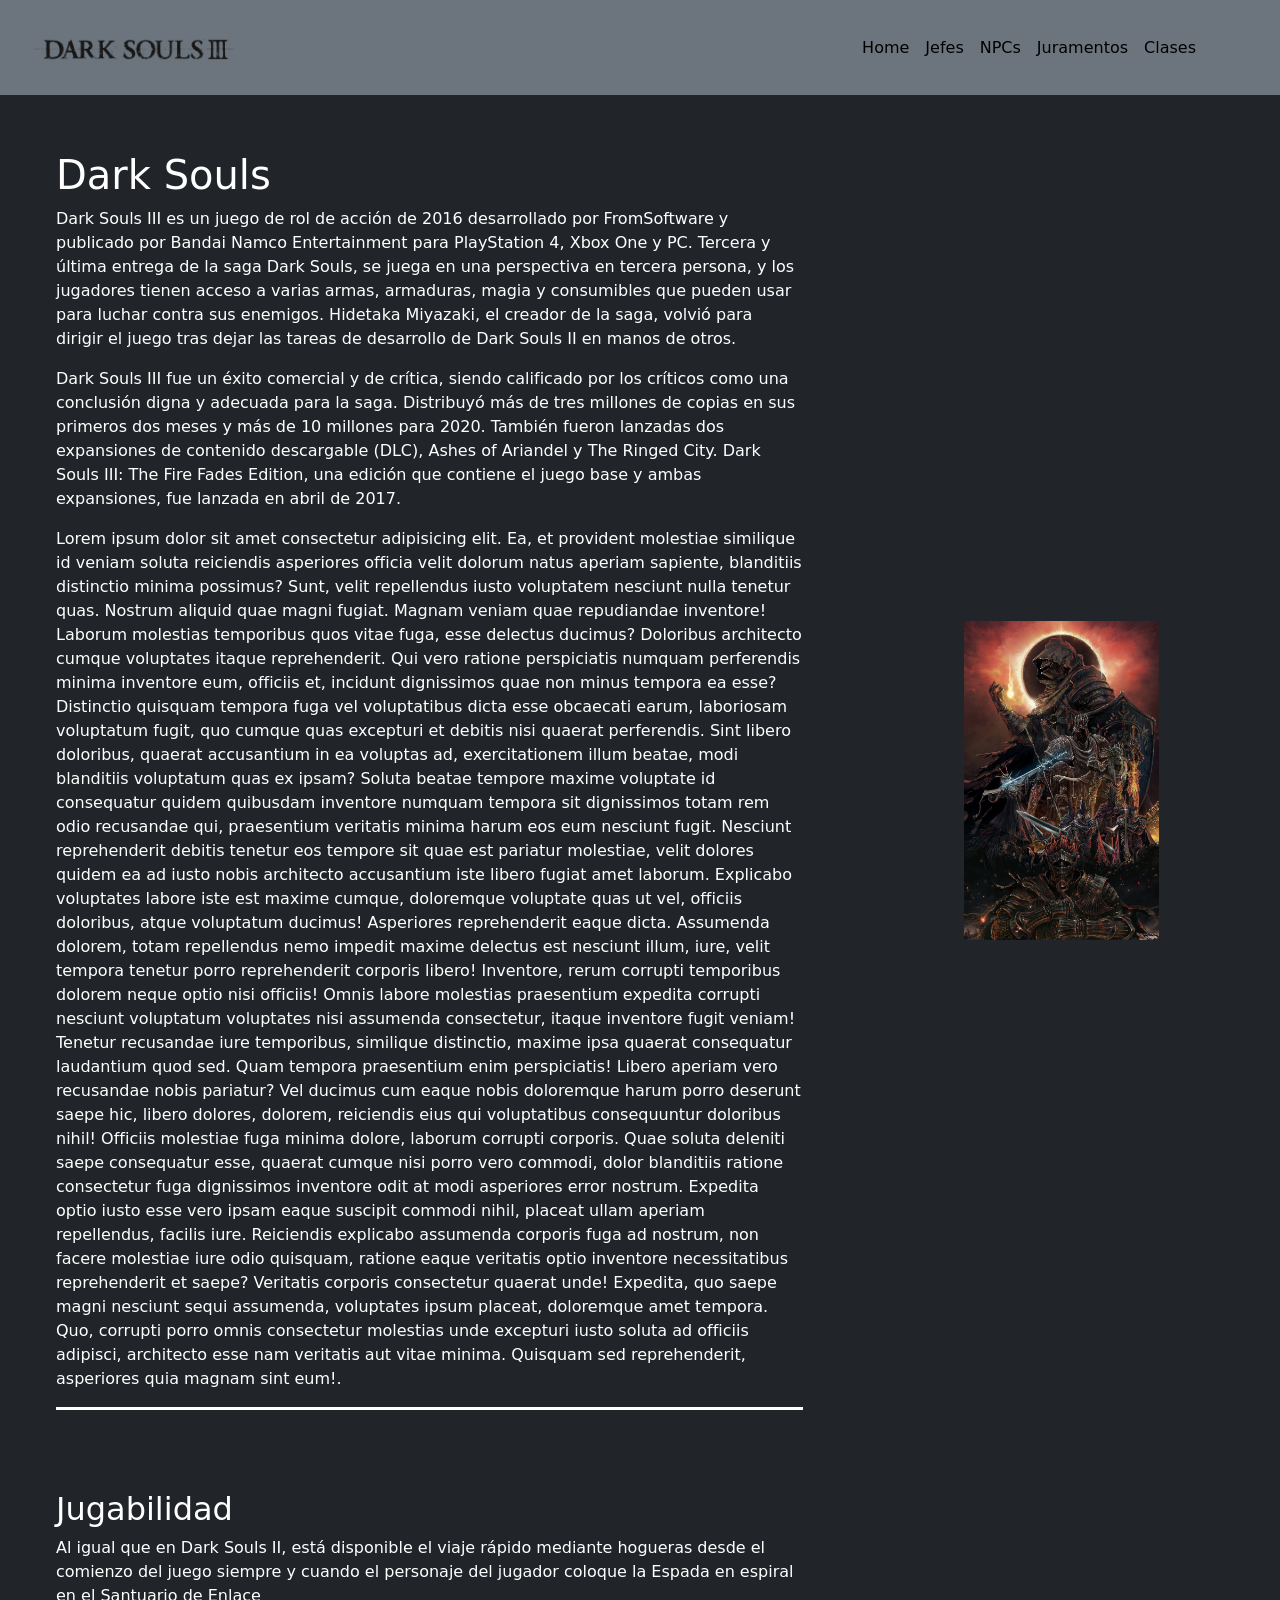
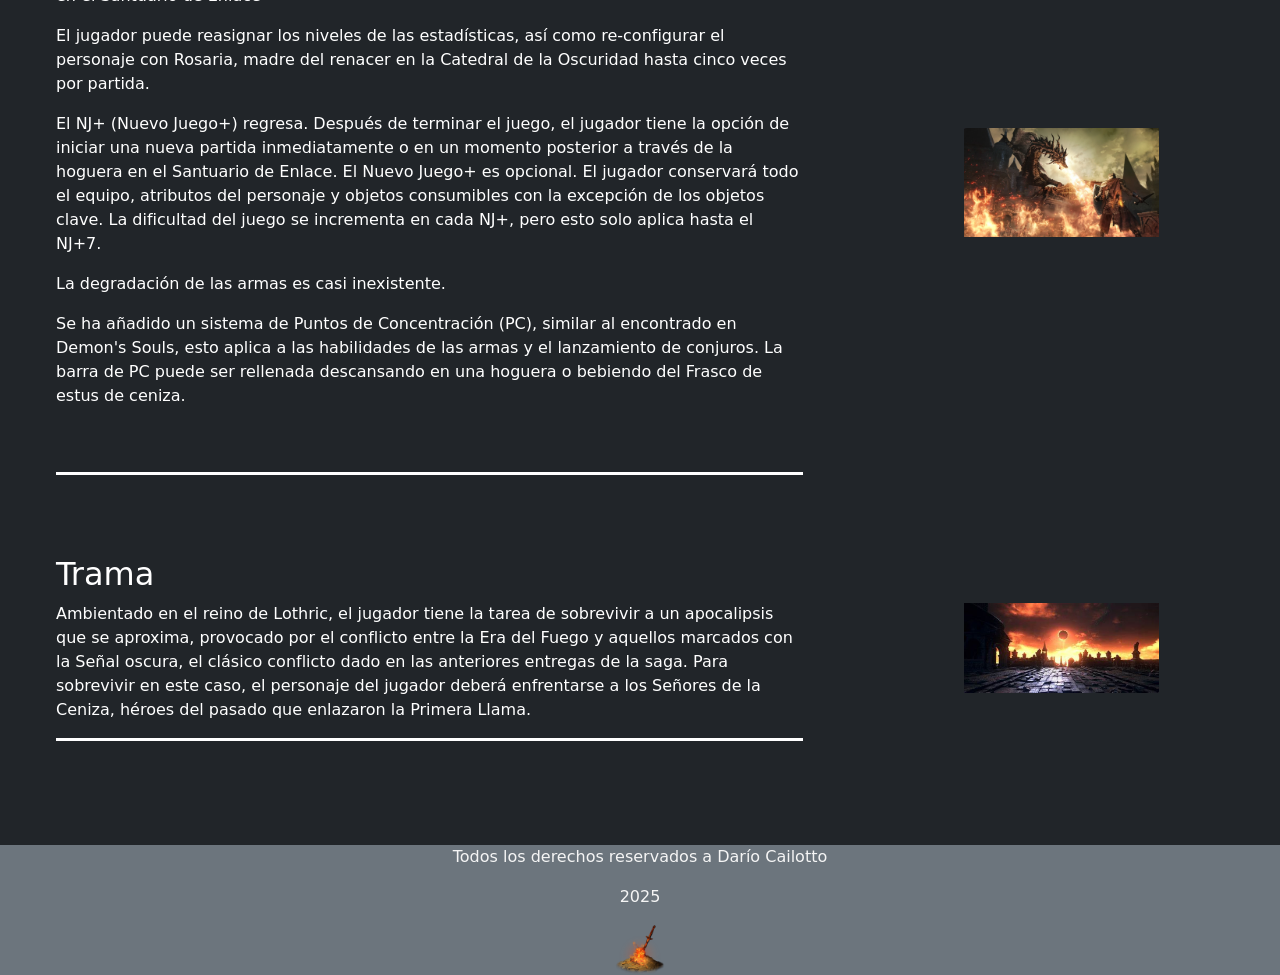
<file: index.html>
<!DOCTYPE html>
<html lang="es">
<head>
    <meta charset="UTF-8">
    <meta name="viewport" content="width=device-width, initial-scale=1.0">
    <title>Wiki Dark Souls III</title>
    <!--BOOTSTRAP-->
    <link href="https://cdn.jsdelivr.net/npm/bootstrap@5.3.3/dist/css/bootstrap.min.css" rel="stylesheet" integrity="sha384-QWTKZyjpPEjISv5WaRU9OFeRpok6YctnYmDr5pNlyT2bRjXh0JMhjY6hW+ALEwIH" crossorigin="anonymous">
    <!--CSS-->
    <link rel="stylesheet" href="css/main.css">
    
</head>
<body>
       <header>
            <nav class="navbar navbar-expand-lg text-bg-secondary p-3 ">
                <div class="container-fluid">
                  <a class="navbar-brand" href="#"><img src="imagenes/Dark-Souls-Logo-Transparent-Back.png" alt="Logo" height="50" class="d-inline-block align-text-top"></a>
                  <button class="navbar-toggler" type="button" data-bs-toggle="offcanvas" data-bs-target="#offcanvasNavbar" aria-controls="offcanvasNavbar" aria-label="Toggle navigation">
                    <span class="navbar-toggler-icon"></span>
                  </button>
                  <div class="offcanvas offcanvas-end" tabindex="-1" id="offcanvasNavbar" aria-labelledby="offcanvasNavbarLabel">
                    <div class="offcanvas-header">
                      <h5 class="offcanvas-title" id="offcanvasNavbarLabel">Dark Souls III</h5>
                      <button type="button" class="btn-close" data-bs-dismiss="offcanvas" aria-label="Close"></button>
                    </div>
                    <div class="offcanvas-body">
                        <ul class="navbar-nav justify-content-end flex-grow-1 pe-3">
                            <li class="nav-home">
                                <a class="nav-link active" href="index.html">Home</a>
                            </li>
                            <li class="nav-jefes">
                                <a class="nav-link active" href="pages/jefes.html">Jefes</a>
                            </li>
                            <li class="nav-npc">
                                <a class="nav-link active" href="pages/npc.html">NPCs</a>
                            </li>
                            <li class="nav-pactos">
                                <a class="nav-link active" href="pages/juramentos.html">Juramentos</a>
                            </li>
                            <li class="nav-clases">
                                <a class="nav-link active" href="pages/clases.html">Clases</a>
                            </li>
                        <ul>
                  </div>
                </div> 
              </nav>
        </header> 
   
    <main>
        
        <div class="informacion">
                <h1>Dark Souls</h1>
                <p>Dark Souls III es un juego de rol de acción de 2016 desarrollado por FromSoftware y publicado por Bandai Namco Entertainment para PlayStation 4, Xbox One y PC. Tercera y última entrega de la saga Dark Souls, se juega en una perspectiva en tercera persona, y los jugadores tienen acceso a varias armas, armaduras, magia y consumibles que pueden usar para luchar contra sus enemigos. Hidetaka Miyazaki, el creador de la saga, volvió para dirigir el juego tras dejar las tareas de desarrollo de Dark Souls II en manos de otros.</p>
                <p>Dark Souls III fue un éxito comercial y de crítica, siendo calificado por los críticos como una conclusión digna y adecuada para la saga. Distribuyó más de tres millones de copias en sus primeros dos meses y más de 10 millones para 2020. También fueron lanzadas dos expansiones de contenido descargable (DLC), Ashes of Ariandel y The Ringed City. Dark Souls III: The Fire Fades Edition, una edición que contiene el juego base y ambas expansiones, fue lanzada en abril de 2017.</p>
                <p>Lorem ipsum dolor sit amet consectetur adipisicing elit. Ea, et provident molestiae similique id veniam soluta reiciendis asperiores officia velit dolorum natus aperiam sapiente, blanditiis distinctio minima possimus? Sunt, velit repellendus iusto voluptatem nesciunt nulla tenetur quas. Nostrum aliquid quae magni fugiat. Magnam veniam quae repudiandae inventore! Laborum molestias temporibus quos vitae fuga, esse delectus ducimus? Doloribus architecto cumque voluptates itaque reprehenderit. Qui vero ratione perspiciatis numquam perferendis minima inventore eum, officiis et, incidunt dignissimos quae non minus tempora ea esse? Distinctio quisquam tempora fuga vel voluptatibus dicta esse obcaecati earum, laboriosam voluptatum fugit, quo cumque quas excepturi et debitis nisi quaerat perferendis. Sint libero doloribus, quaerat accusantium in ea voluptas ad, exercitationem illum beatae, modi blanditiis voluptatum quas ex ipsam? Soluta beatae tempore maxime voluptate id consequatur quidem quibusdam inventore numquam tempora sit dignissimos totam rem odio recusandae qui, praesentium veritatis minima harum eos eum nesciunt fugit. Nesciunt reprehenderit debitis tenetur eos tempore sit quae est pariatur molestiae, velit dolores quidem ea ad iusto nobis architecto accusantium iste libero fugiat amet laborum. Explicabo voluptates labore iste est maxime cumque, doloremque voluptate quas ut vel, officiis doloribus, atque voluptatum ducimus! Asperiores reprehenderit eaque dicta. Assumenda dolorem, totam repellendus nemo impedit maxime delectus est nesciunt illum, iure, velit tempora tenetur porro reprehenderit corporis libero! Inventore, rerum corrupti temporibus dolorem neque optio nisi officiis! Omnis labore molestias praesentium expedita corrupti nesciunt voluptatum voluptates nisi assumenda consectetur, itaque inventore fugit veniam! Tenetur recusandae iure temporibus, similique distinctio, maxime ipsa quaerat consequatur laudantium quod sed. Quam tempora praesentium enim perspiciatis! Libero aperiam vero recusandae nobis pariatur? Vel ducimus cum eaque nobis doloremque harum porro deserunt saepe hic, libero dolores, dolorem, reiciendis eius qui voluptatibus consequuntur doloribus nihil! Officiis molestiae fuga minima dolore, laborum corrupti corporis. Quae soluta deleniti saepe consequatur esse, quaerat cumque nisi porro vero commodi, dolor blanditiis ratione consectetur fuga dignissimos inventore odit at modi asperiores error nostrum. Expedita optio iusto esse vero ipsam eaque suscipit commodi nihil, placeat ullam aperiam repellendus, facilis iure. Reiciendis explicabo assumenda corporis fuga ad nostrum, non facere molestiae iure odio quisquam, ratione eaque veritatis optio inventore necessitatibus reprehenderit et saepe? Veritatis corporis consectetur quaerat unde! Expedita, quo saepe magni nesciunt sequi assumenda, voluptates ipsum placeat, doloremque amet tempora. Quo, corrupti porro omnis consectetur molestias unde excepturi iusto soluta ad officiis adipisci, architecto esse nam veritatis aut vitae minima. Quisquam sed reprehenderit, asperiores quia magnam sint eum!.</p>    
        </div>
        
        <div class="img-1"><img src="imagenes/103536.jpg" alt="darksouls"></div>

        <div class="seccion2">
            <h2>Jugabilidad</h2>
                <p>Al igual que en Dark Souls II, está disponible el viaje rápido mediante hogueras desde el comienzo del juego siempre y cuando el personaje del jugador coloque la Espada en espiral en el Santuario de Enlace</p>
                <p>El jugador puede reasignar los niveles de las estadísticas, así como re-configurar el personaje con Rosaria, madre del renacer en la Catedral de la Oscuridad hasta cinco veces por partida.</p>
                <p>El NJ+ (Nuevo Juego+) regresa. Después de terminar el juego, el jugador tiene la opción de iniciar una nueva partida inmediatamente o en un momento posterior a través de la hoguera en el Santuario de Enlace. El Nuevo Juego+ es opcional. El jugador conservará todo el equipo, atributos del personaje y objetos consumibles con la excepción de los objetos clave. La dificultad del juego se incrementa en cada NJ+, pero esto solo aplica hasta el NJ+7.</p>
                <p>La degradación de las armas es casi inexistente.</p>
                <p>Se ha añadido un sistema de Puntos de Concentración (PC), similar al encontrado en Demon's Souls, esto aplica a las habilidades de las armas y el lanzamiento de conjuros. La barra de PC puede ser rellenada descansando en una hoguera o bebiendo del Frasco de estus de ceniza.</p>
            <br><br>
        </div>
        
        <div class="img-2"><img src="imagenes/img.jugabilidad.webp" alt=""></div>

        <div class="seccion3">
            <h2>Trama</h2> 
            <p>Ambientado en el reino de Lothric, el jugador tiene la tarea de sobrevivir a un apocalipsis que se aproxima, provocado por el conflicto entre la Era del Fuego y aquellos marcados con la Señal oscura, el clásico conflicto dado en las anteriores entregas de la saga. Para sobrevivir en este caso, el personaje del jugador deberá enfrentarse a los Señores de la Ceniza, héroes del pasado que enlazaron la Primera Llama.</p>
        </div>
        
        <div class="img-3"><img src="imagenes/OIP.jpg" alt=""></div>
     
    
    </main>
    <footer>
        <p> Todos los derechos reservados a Darío Cailotto</p>
        <p>2025</p>
        <img src="imagenes/img-hoguera.png" alt="hoguera" height="50">
    </footer>


    <script src="https://cdn.jsdelivr.net/npm/bootstrap@5.3.3/dist/js/bootstrap.bundle.min.js" integrity="sha384-YvpcrYf0tY3lHB60NNkmXc5s9fDVZLESaAA55NDzOxhy9GkcIdslK1eN7N6jIeHz" crossorigin="anonymous"></script>
   
</body>
</html>
</file>
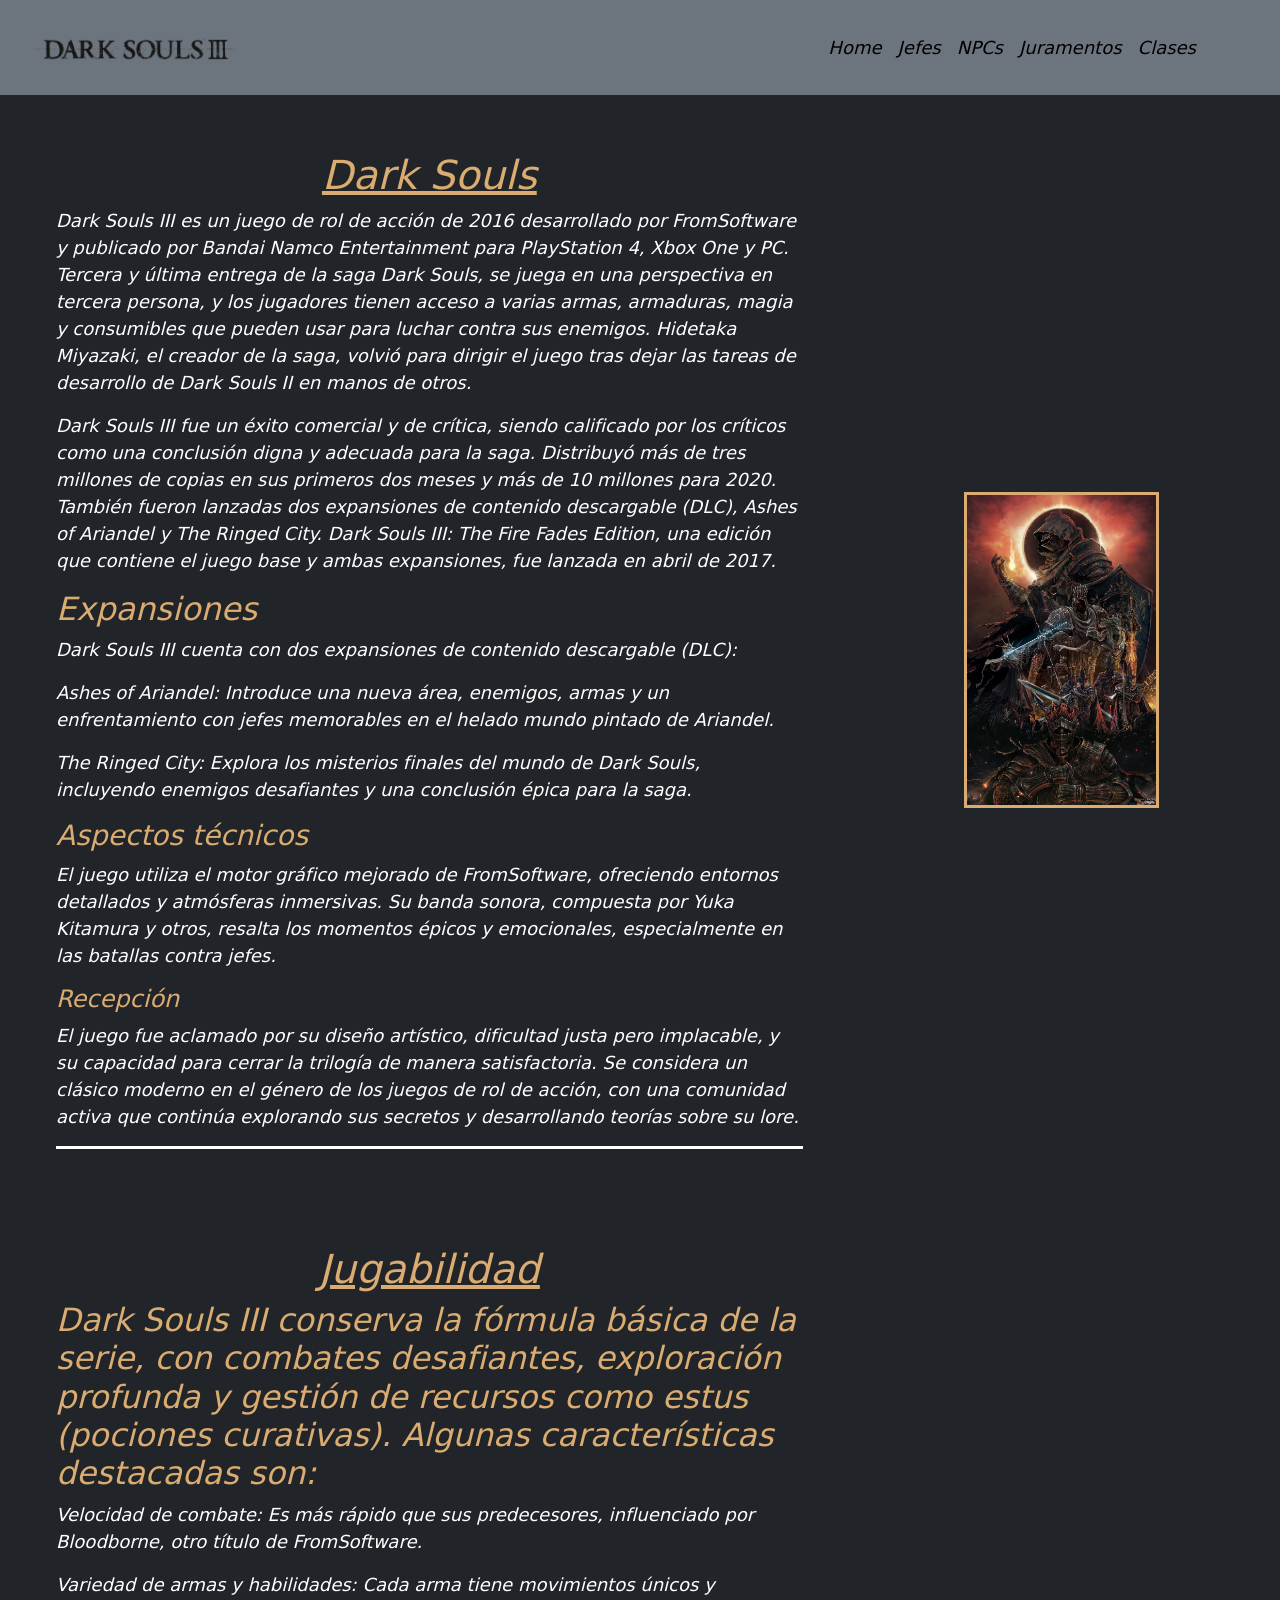
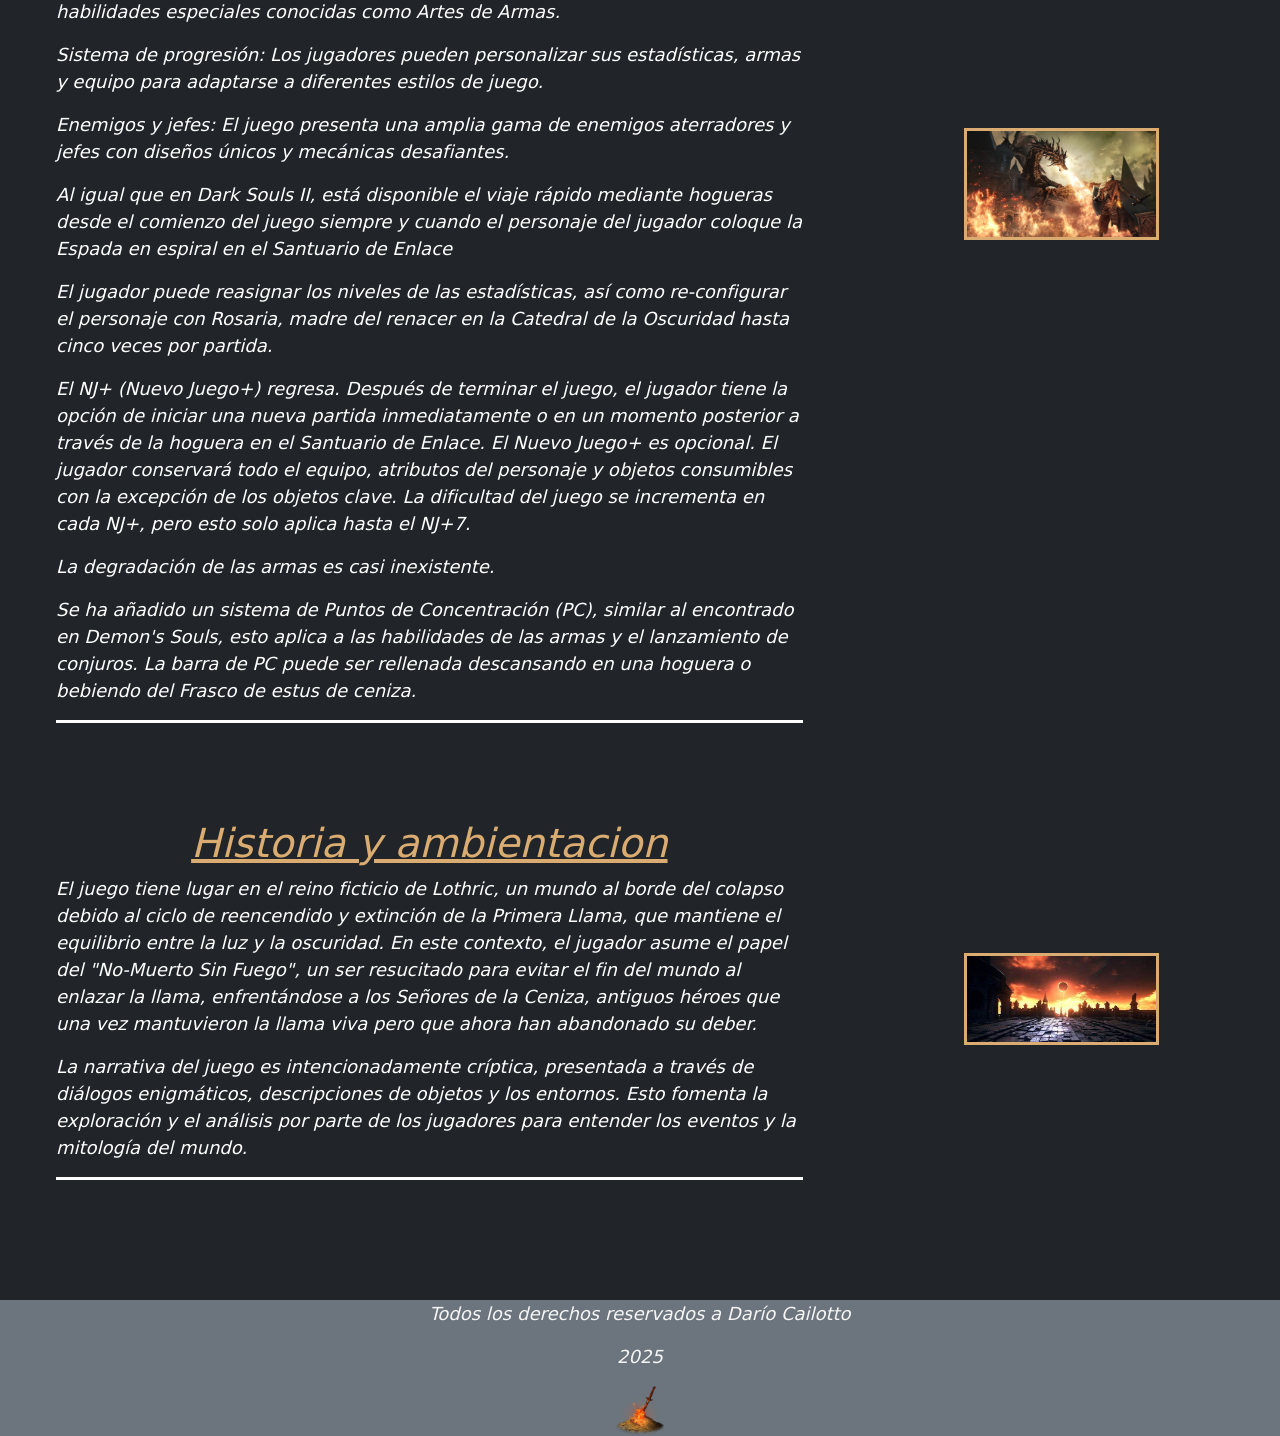
<file: PreEntrega3/index.html>
<!DOCTYPE html>
<html lang="es">
<head>
    <meta charset="UTF-8">
    <meta name="viewport" content="width=device-width, initial-scale=1.0">
    <title>Wiki Dark Souls III</title>
    <!--BOOTSTRAP-->
    <link href="https://cdn.jsdelivr.net/npm/bootstrap@5.3.3/dist/css/bootstrap.min.css" rel="stylesheet" integrity="sha384-QWTKZyjpPEjISv5WaRU9OFeRpok6YctnYmDr5pNlyT2bRjXh0JMhjY6hW+ALEwIH" crossorigin="anonymous">
    <!--CSS-->
    <link rel="stylesheet" href="css/main.css">
    
</head>
<body>
       <header>
            <nav class="navbar navbar-expand-lg text-bg-secondary p-3 ">
                <div class="container-fluid">
                  <a class="navbar-brand" href="#"><img src="imagenes/Dark-Souls-Logo-Transparent-Back.png" alt="Logo" height="50" class="d-inline-block align-text-top"></a>
                  <button class="navbar-toggler" type="button" data-bs-toggle="offcanvas" data-bs-target="#offcanvasNavbar" aria-controls="offcanvasNavbar" aria-label="Toggle navigation">
                    <span class="navbar-toggler-icon"></span>
                  </button>
                  <div class="offcanvas offcanvas-end" tabindex="-1" id="offcanvasNavbar" aria-labelledby="offcanvasNavbarLabel">
                    <div class="offcanvas-header">
                      <h5 class="offcanvas-title" id="offcanvasNavbarLabel">Dark Souls III</h5>
                      <button type="button" class="btn-close" data-bs-dismiss="offcanvas" aria-label="Close"></button>
                    </div>
                    <div class="offcanvas-body">
                        <ul class="navbar-nav justify-content-end flex-grow-1 pe-3">
                            <li class="nav-home">
                                <a class="nav-link active" href="index.html">Home</a>
                            </li>
                            <li class="nav-jefes">
                                <a class="nav-link active" href="pages/jefes.html">Jefes</a>
                            </li>
                            <li class="nav-npc">
                                <a class="nav-link active" href="pages/npc.html">NPCs</a>
                            </li>
                            <li class="nav-pactos">
                                <a class="nav-link active" href="pages/juramentos.html">Juramentos</a>
                            </li>
                            <li class="nav-clases">
                                <a class="nav-link active" href="pages/clases.html">Clases</a>
                            </li>
                        <ul>
                  </div>
                </div> 
              </nav>
        </header> 
   
    <main>
        
        <div class="informacion">
                <h1>Dark Souls</h1>
                <p>Dark Souls III es un juego de rol de acción de 2016 desarrollado por FromSoftware y publicado por Bandai Namco Entertainment para PlayStation 4, Xbox One y PC. Tercera y última entrega de la saga Dark Souls, se juega en una perspectiva en tercera persona, y los jugadores tienen acceso a varias armas, armaduras, magia y consumibles que pueden usar para luchar contra sus enemigos. Hidetaka Miyazaki, el creador de la saga, volvió para dirigir el juego tras dejar las tareas de desarrollo de Dark Souls II en manos de otros.</p>
                <p>Dark Souls III fue un éxito comercial y de crítica, siendo calificado por los críticos como una conclusión digna y adecuada para la saga. Distribuyó más de tres millones de copias en sus primeros dos meses y más de 10 millones para 2020. También fueron lanzadas dos expansiones de contenido descargable (DLC), Ashes of Ariandel y The Ringed City. Dark Souls III: The Fire Fades Edition, una edición que contiene el juego base y ambas expansiones, fue lanzada en abril de 2017.</p>
                <h2>Expansiones</h2>
                <p>Dark Souls III cuenta con dos expansiones de contenido descargable (DLC):</p>
                <p>Ashes of Ariandel: Introduce una nueva área, enemigos, armas y un enfrentamiento con jefes memorables en el helado mundo pintado de Ariandel.</p>
                <p>The Ringed City: Explora los misterios finales del mundo de Dark Souls, incluyendo enemigos desafiantes y una conclusión épica para la saga.</p>
                <h3>Aspectos técnicos</h3>
                <p>El juego utiliza el motor gráfico mejorado de FromSoftware, ofreciendo entornos detallados y atmósferas inmersivas. Su banda sonora, compuesta por Yuka Kitamura y otros, resalta los momentos épicos y emocionales, especialmente en las batallas contra jefes.</p>
                <h4>Recepción</h4>
                <p>El juego fue aclamado por su diseño artístico, dificultad justa pero implacable, y su capacidad para cerrar la trilogía de manera satisfactoria. Se considera un clásico moderno en el género de los juegos de rol de acción, con una comunidad activa que continúa explorando sus secretos y desarrollando teorías sobre su lore.</p>    
        </div>
        
        <div class="img-1"><img src="imagenes/103536.jpg" alt="darksouls"></div>

        <div class="seccion2">
            <h1>Jugabilidad</h1>
                <h2>Dark Souls III conserva la fórmula básica de la serie, con combates desafiantes, exploración profunda y gestión de recursos como estus (pociones curativas). Algunas características destacadas son:</h2>
                <p>Velocidad de combate: Es más rápido que sus predecesores, influenciado por Bloodborne, otro título de FromSoftware.</p>
                <p>Variedad de armas y habilidades: Cada arma tiene movimientos únicos y habilidades especiales conocidas como Artes de Armas.</p>
                <p>Sistema de progresión: Los jugadores pueden personalizar sus estadísticas, armas y equipo para adaptarse a diferentes estilos de juego.</p>
                <p>Enemigos y jefes: El juego presenta una amplia gama de enemigos aterradores y jefes con diseños únicos y mecánicas desafiantes.</p>
                <p>Al igual que en Dark Souls II, está disponible el viaje rápido mediante hogueras desde el comienzo del juego siempre y cuando el personaje del jugador coloque la Espada en espiral en el Santuario de Enlace</p>
                <p>El jugador puede reasignar los niveles de las estadísticas, así como re-configurar el personaje con Rosaria, madre del renacer en la Catedral de la Oscuridad hasta cinco veces por partida.</p>
                <p>El NJ+ (Nuevo Juego+) regresa. Después de terminar el juego, el jugador tiene la opción de iniciar una nueva partida inmediatamente o en un momento posterior a través de la hoguera en el Santuario de Enlace. El Nuevo Juego+ es opcional. El jugador conservará todo el equipo, atributos del personaje y objetos consumibles con la excepción de los objetos clave. La dificultad del juego se incrementa en cada NJ+, pero esto solo aplica hasta el NJ+7.</p>
                <p>La degradación de las armas es casi inexistente.</p>
                <p>Se ha añadido un sistema de Puntos de Concentración (PC), similar al encontrado en Demon's Souls, esto aplica a las habilidades de las armas y el lanzamiento de conjuros. La barra de PC puede ser rellenada descansando en una hoguera o bebiendo del Frasco de estus de ceniza.</p>
                
            
        </div>
        
        <div class="img-2"><img src="imagenes/img.jugabilidad.webp" alt=""></div>

        <div class="seccion3">
            <h1>Historia y ambientacion</h1> 
            <p>El juego tiene lugar en el reino ficticio de Lothric, un mundo al borde del colapso debido al ciclo de reencendido y extinción de la Primera Llama, que mantiene el equilibrio entre la luz y la oscuridad. En este contexto, el jugador asume el papel del "No-Muerto Sin Fuego", un ser resucitado para evitar el fin del mundo al enlazar la llama, enfrentándose a los Señores de la Ceniza, antiguos héroes que una vez mantuvieron la llama viva pero que ahora han abandonado su deber.</p>
            <p>La narrativa del juego es intencionadamente críptica, presentada a través de diálogos enigmáticos, descripciones de objetos y los entornos. Esto fomenta la exploración y el análisis por parte de los jugadores para entender los eventos y la mitología del mundo.</p>
        </div>
        
        <div class="img-3"><img src="imagenes/OIP.jpg" alt=""></div>
     
    
    </main>
    <footer>
        <p> Todos los derechos reservados a Darío Cailotto</p>
        <p>2025</p>
        <img src="imagenes/img-hoguera.png" alt="hoguera" height="50">
    </footer>


    <script src="https://cdn.jsdelivr.net/npm/bootstrap@5.3.3/dist/js/bootstrap.bundle.min.js" integrity="sha384-YvpcrYf0tY3lHB60NNkmXc5s9fDVZLESaAA55NDzOxhy9GkcIdslK1eN7N6jIeHz" crossorigin="anonymous"></script>
   
</body>
</html>
</file>
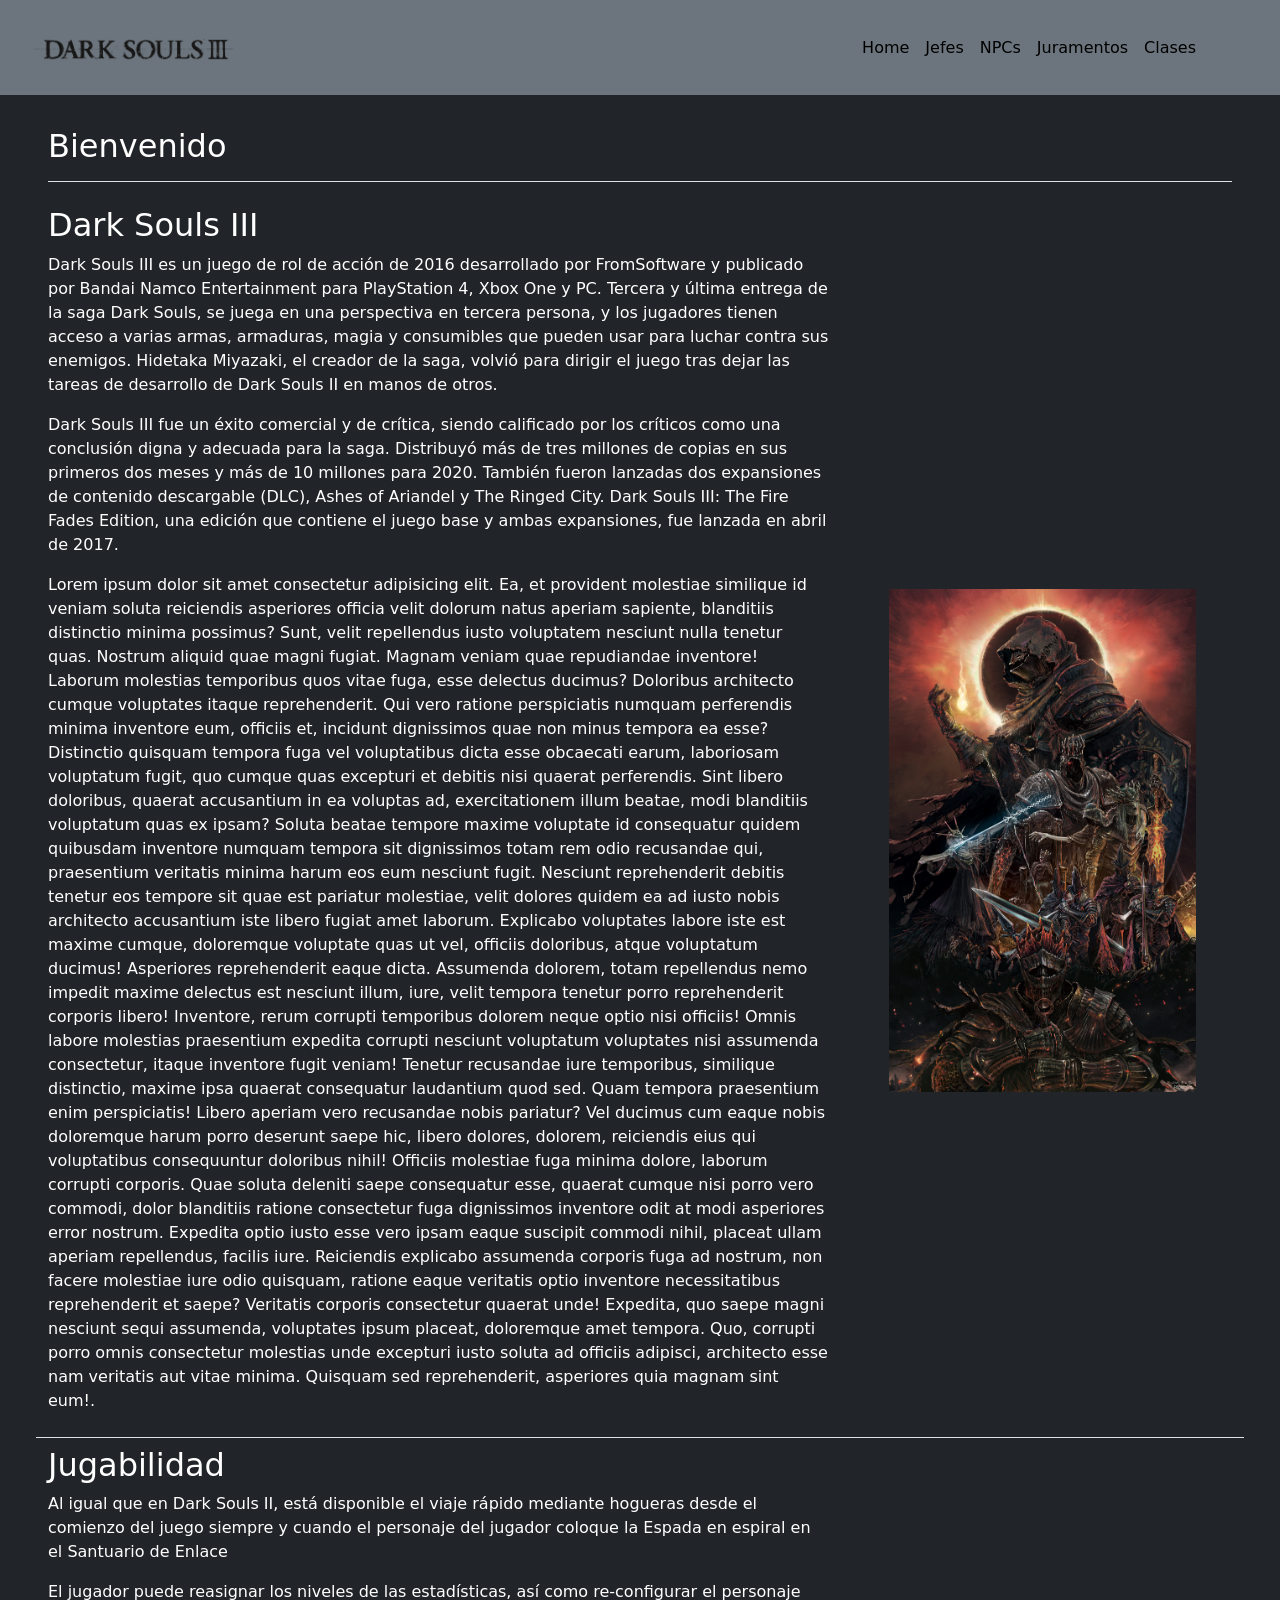
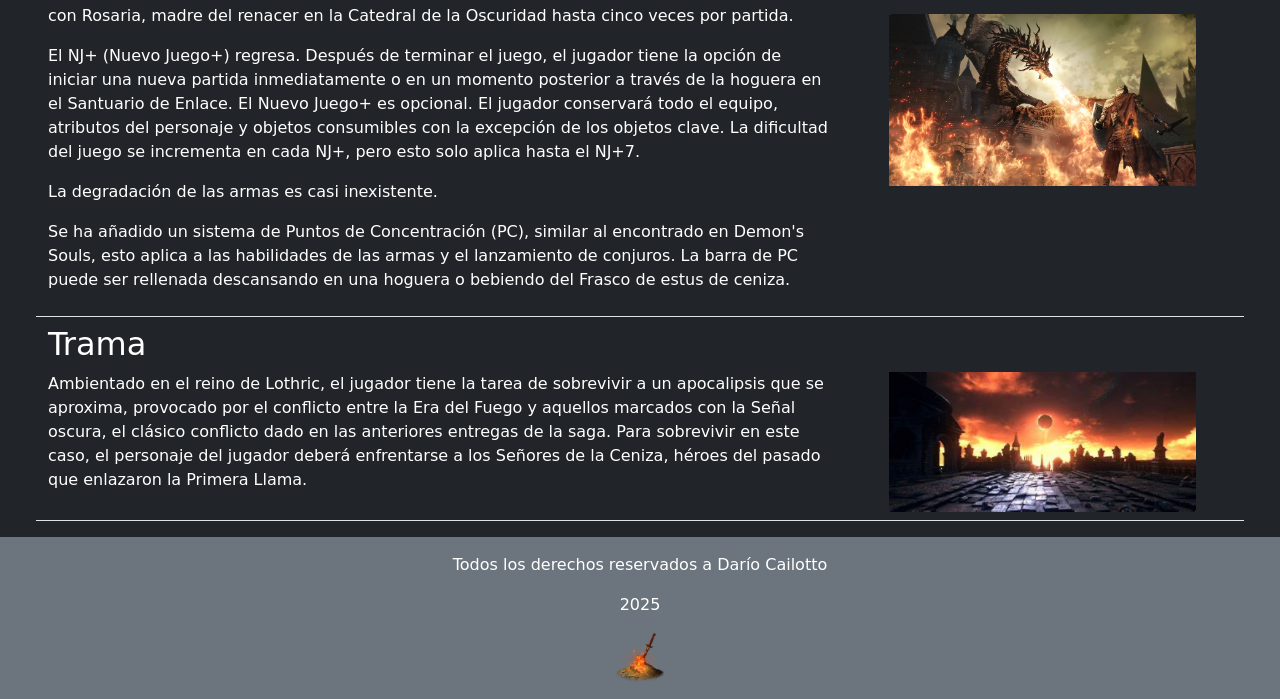
<file: home.html>
<!DOCTYPE html>
<html lang="en">
<head>
    <meta charset="UTF-8">
    <meta name="viewport" content="width=device-width, initial-scale=1.0">
    <link href="https://cdn.jsdelivr.net/npm/bootstrap@5.3.3/dist/css/bootstrap.min.css" rel="stylesheet" integrity="sha384-QWTKZyjpPEjISv5WaRU9OFeRpok6YctnYmDr5pNlyT2bRjXh0JMhjY6hW+ALEwIH" crossorigin="anonymous">
    <script src="https://cdn.jsdelivr.net/npm/bootstrap@5.3.3/dist/js/bootstrap.bundle.min.js" integrity="sha384-YvpcrYf0tY3lHB60NNkmXc5s9fDVZLESaAA55NDzOxhy9GkcIdslK1eN7N6jIeHz" crossorigin="anonymous"></script>
    <title>Wiki Dark Souls III</title>
</head>
<body>

<header>
    <nav class="navbar navbar-expand-lg text-bg-secondary p-3 ">
        <div class="container-fluid">
          <a class="navbar-brand" href="#"><img src="imagenes/Dark-Souls-Logo-Transparent-Back.png" alt="Logo" height="50" class="d-inline-block align-text-top"></a>
          <button class="navbar-toggler" type="button" data-bs-toggle="offcanvas" data-bs-target="#offcanvasNavbar" aria-controls="offcanvasNavbar" aria-label="Toggle navigation">
            <span class="navbar-toggler-icon"></span>
          </button>
          <div class="offcanvas offcanvas-end" tabindex="-1" id="offcanvasNavbar" aria-labelledby="offcanvasNavbarLabel">
            <div class="offcanvas-header">
              <h5 class="offcanvas-title" id="offcanvasNavbarLabel">Dark Souls III</h5>
              <button type="button" class="btn-close" data-bs-dismiss="offcanvas" aria-label="Close"></button>
            </div>
            <div class="offcanvas-body">
                <ul class="navbar-nav justify-content-end flex-grow-1 pe-3">
                    <li class="nav-home">
                        <a class="nav-link active" href="index2.html">Home</a>
                    </li>
                    <li class="nav-jefes">
                        <a class="nav-link active" href="pages/jefes.html">Jefes</a>
                    </li>
                    <li class="nav-npc">
                        <a class="nav-link active" href="pages/npc.html">NPCs</a>
                    </li>
                    <li class="nav-pactos">
                        <a class="nav-link active" href="pages/juramentos.html">Juramentos</a>
                    </li>
                    <li class="nav-clases">
                        <a class="nav-link active" href="pages/clases.html">Clases</a>
                    </li>
                <ul>
          </div>
        </div> 
      </nav>
</header>

<main class="col-md-12 px-3 px-md-5 text-bg-dark p-3">
        <div class="d-flex justify-content-between flex-wrap flex-md-nowrap align-items-center pt-3 pb-2 mb-3 border-bottom">
            <h1 class="h2">Bienvenido</h1>
        </div>
        <div class="row border-bottom py-2">
            <h2>Dark Souls III</h2>
            <div class="col-md-8">                 
                <p>Dark Souls III es un juego de rol de acción de 2016 desarrollado por FromSoftware y publicado por Bandai Namco Entertainment para PlayStation 4, Xbox One y PC. Tercera y última entrega de la saga Dark Souls, se juega en una perspectiva en tercera persona, y los jugadores tienen acceso a varias armas, armaduras, magia y consumibles que pueden usar para luchar contra sus enemigos. Hidetaka Miyazaki, el creador de la saga, volvió para dirigir el juego tras dejar las tareas de desarrollo de Dark Souls II en manos de otros.</p>
                <p>Dark Souls III fue un éxito comercial y de crítica, siendo calificado por los críticos como una conclusión digna y adecuada para la saga. Distribuyó más de tres millones de copias en sus primeros dos meses y más de 10 millones para 2020. También fueron lanzadas dos expansiones de contenido descargable (DLC), Ashes of Ariandel y The Ringed City. Dark Souls III: The Fire Fades Edition, una edición que contiene el juego base y ambas expansiones, fue lanzada en abril de 2017.</p>
                <p>Lorem ipsum dolor sit amet consectetur adipisicing elit. Ea, et provident molestiae similique id veniam soluta reiciendis asperiores officia velit dolorum natus aperiam sapiente, blanditiis distinctio minima possimus? Sunt, velit repellendus iusto voluptatem nesciunt nulla tenetur quas. Nostrum aliquid quae magni fugiat. Magnam veniam quae repudiandae inventore! Laborum molestias temporibus quos vitae fuga, esse delectus ducimus? Doloribus architecto cumque voluptates itaque reprehenderit. Qui vero ratione perspiciatis numquam perferendis minima inventore eum, officiis et, incidunt dignissimos quae non minus tempora ea esse? Distinctio quisquam tempora fuga vel voluptatibus dicta esse obcaecati earum, laboriosam voluptatum fugit, quo cumque quas excepturi et debitis nisi quaerat perferendis. Sint libero doloribus, quaerat accusantium in ea voluptas ad, exercitationem illum beatae, modi blanditiis voluptatum quas ex ipsam? Soluta beatae tempore maxime voluptate id consequatur quidem quibusdam inventore numquam tempora sit dignissimos totam rem odio recusandae qui, praesentium veritatis minima harum eos eum nesciunt fugit. Nesciunt reprehenderit debitis tenetur eos tempore sit quae est pariatur molestiae, velit dolores quidem ea ad iusto nobis architecto accusantium iste libero fugiat amet laborum. Explicabo voluptates labore iste est maxime cumque, doloremque voluptate quas ut vel, officiis doloribus, atque voluptatum ducimus! Asperiores reprehenderit eaque dicta. Assumenda dolorem, totam repellendus nemo impedit maxime delectus est nesciunt illum, iure, velit tempora tenetur porro reprehenderit corporis libero! Inventore, rerum corrupti temporibus dolorem neque optio nisi officiis! Omnis labore molestias praesentium expedita corrupti nesciunt voluptatum voluptates nisi assumenda consectetur, itaque inventore fugit veniam! Tenetur recusandae iure temporibus, similique distinctio, maxime ipsa quaerat consequatur laudantium quod sed. Quam tempora praesentium enim perspiciatis! Libero aperiam vero recusandae nobis pariatur? Vel ducimus cum eaque nobis doloremque harum porro deserunt saepe hic, libero dolores, dolorem, reiciendis eius qui voluptatibus consequuntur doloribus nihil! Officiis molestiae fuga minima dolore, laborum corrupti corporis. Quae soluta deleniti saepe consequatur esse, quaerat cumque nisi porro vero commodi, dolor blanditiis ratione consectetur fuga dignissimos inventore odit at modi asperiores error nostrum. Expedita optio iusto esse vero ipsam eaque suscipit commodi nihil, placeat ullam aperiam repellendus, facilis iure. Reiciendis explicabo assumenda corporis fuga ad nostrum, non facere molestiae iure odio quisquam, ratione eaque veritatis optio inventore necessitatibus reprehenderit et saepe? Veritatis corporis consectetur quaerat unde! Expedita, quo saepe magni nesciunt sequi assumenda, voluptates ipsum placeat, doloremque amet tempora. Quo, corrupti porro omnis consectetur molestias unde excepturi iusto soluta ad officiis adipisci, architecto esse nam veritatis aut vitae minima. Quisquam sed reprehenderit, asperiores quia magnam sint eum!.</p>
            </div>
            <div class="col-md-4 align-self-center text-center px-5">
                <img src="imagenes/103536.jpg" alt="Dark Souls III" class="img-fluid">
            </div>
        </div>
        <div class="row border-bottom py-2">
            <h2>Jugabilidad</h2>
            <div class="col-md-8">
                
                <p>Al igual que en Dark Souls II, está disponible el viaje rápido mediante hogueras desde el comienzo del juego siempre y cuando el personaje del jugador coloque la Espada en espiral en el Santuario de Enlace</p>
                <p>El jugador puede reasignar los niveles de las estadísticas, así como re-configurar el personaje con Rosaria, madre del renacer en la Catedral de la Oscuridad hasta cinco veces por partida.</p>
                <p>El NJ+ (Nuevo Juego+) regresa. Después de terminar el juego, el jugador tiene la opción de iniciar una nueva partida inmediatamente o en un momento posterior a través de la hoguera en el Santuario de Enlace. El Nuevo Juego+ es opcional. El jugador conservará todo el equipo, atributos del personaje y objetos consumibles con la excepción de los objetos clave. La dificultad del juego se incrementa en cada NJ+, pero esto solo aplica hasta el NJ+7.</p>
                <p>La degradación de las armas es casi inexistente.</p>
                <p>Se ha añadido un sistema de Puntos de Concentración (PC), similar al encontrado en Demon's Souls, esto aplica a las habilidades de las armas y el lanzamiento de conjuros. La barra de PC puede ser rellenada descansando en una hoguera o bebiendo del Frasco de estus de ceniza.</p>
            </div>
            <div class="col-md-4 align-self-center text-center px-5">
                <img src="imagenes/img.jugabilidad.webp" alt="img-jugabilidad" class="img-fluid">
            </div>
        </div>
        <div class="row border-bottom py-2">
           <h2>Trama</h2> 
           <div class="col-md-8">
                
                <p>Ambientado en el reino de Lothric, el jugador tiene la tarea de sobrevivir a un apocalipsis que se aproxima, provocado por el conflicto entre la Era del Fuego y aquellos marcados con la Señal oscura, el clásico conflicto dado en las anteriores entregas de la saga. Para sobrevivir en este caso, el personaje del jugador deberá enfrentarse a los Señores de la Ceniza, héroes del pasado que enlazaron la Primera Llama.</p>
            </div>
            <div class="col-md-4 align-self-center text-center px-5">
                <img src="imagenes/OIP.jpg" alt="imagen-trama" class="img-fluid">
            </div>
        </div>
</main>

<footer class="text-bg-secondary p-3 text-center">
    <p> Todos los derechos reservados a Darío Cailotto</p>
    <p>2025</p>
    <img src="imagenes/img-hoguera.png" alt="hoguera" height="50">
</footer>


</body>
</html>
</file>
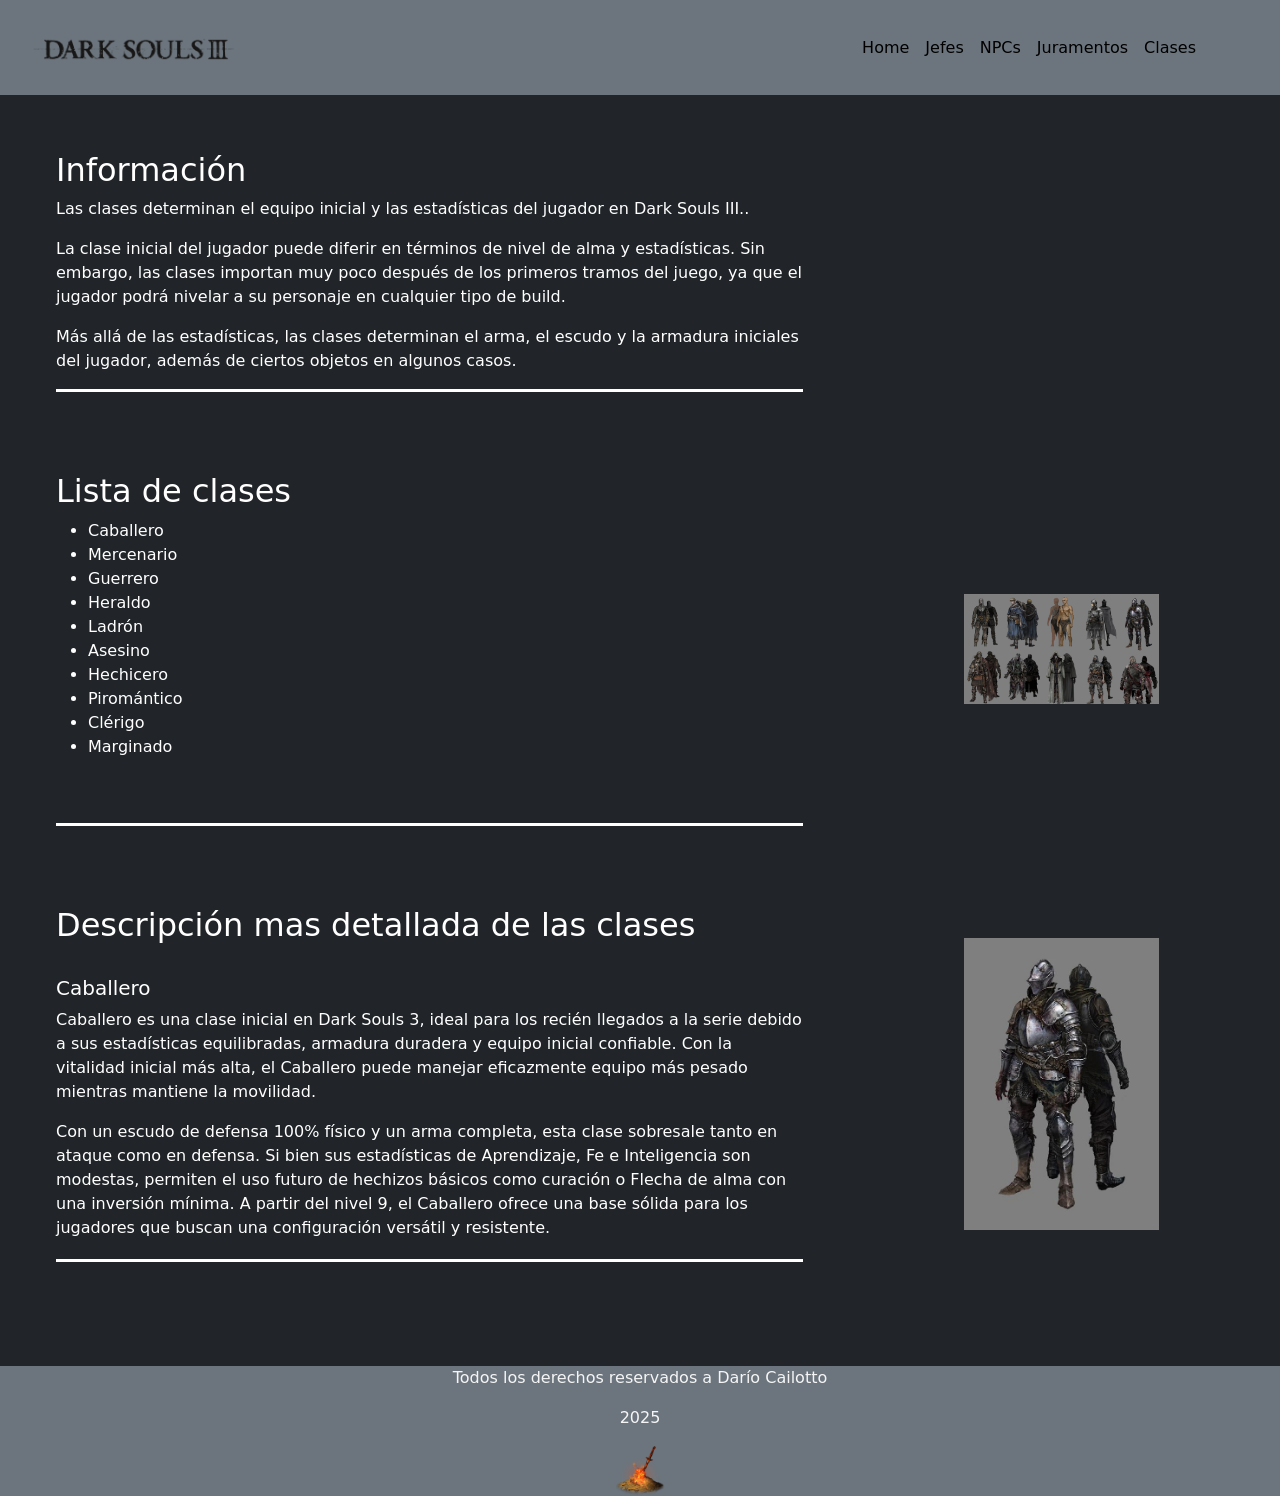
<file: pages/clases.html>
<!DOCTYPE html>
<html lang="en">
<head>
    <meta charset="UTF-8">
    <meta name="viewport" content="width=device-width, initial-scale=1.0">
   <!--BOOTSTRAP-->
   <link href="https://cdn.jsdelivr.net/npm/bootstrap@5.3.3/dist/css/bootstrap.min.css" rel="stylesheet" integrity="sha384-QWTKZyjpPEjISv5WaRU9OFeRpok6YctnYmDr5pNlyT2bRjXh0JMhjY6hW+ALEwIH" crossorigin="anonymous">
   <!--CSS-->
   <link rel="stylesheet" href="../css/main.css">
   
    
    <title>Wiki Dark Souls III</title>
</head>
<body>
    
    <header> 
        <nav class="navbar navbar-expand-lg text-bg-secondary p-3">
            <div class="container-fluid">
              <a class="navbar-brand" href="#"><img src="../imagenes/Dark-Souls-Logo-Transparent-Back.png" alt="Logo" height="50" class="d-inline-block align-text-top"></a>
              <button class="navbar-toggler" type="button" data-bs-toggle="offcanvas" data-bs-target="#offcanvasNavbar" aria-controls="offcanvasNavbar" aria-label="Toggle navigation">
                <span class="navbar-toggler-icon"></span>
              </button>
              <div class="offcanvas offcanvas-end" tabindex="-1" id="offcanvasNavbar" aria-labelledby="offcanvasNavbarLabel">
                <div class="offcanvas-header">
                  <h5 class="offcanvas-title" id="offcanvasNavbarLabel">Dark Souls III</h5>
                  <button type="button" class="btn-close" data-bs-dismiss="offcanvas" aria-label="Close"></button>
                </div>
                <div class="offcanvas-body">
                    <ul class="navbar-nav justify-content-end flex-grow-1 pe-3">
                        <li class="nav-home">
                            <a class="nav-link active" href="../index.html">Home</a>
                        </li>
                        <li class="nav-jefes">
                            <a class="nav-link active" href="jefes.html">Jefes</a>
                        </li>
                        <li class="nav-npc">
                            <a class="nav-link active" href="npc.html">NPCs</a>
                        </li>
                        <li class="nav-pactos">
                            <a class="nav-link active" href="juramentos.html">Juramentos</a>
                        </li>
                        <li class="nav-clases">
                            <a class="nav-link active" href="clases.html">Clases</a>
                        </li>
                    <ul>
              </div>
            </div>
          </nav>
    </header>




    <main>
        
        <div class="informacion">
                <h2>Información</h2>
                <p>Las clases determinan el equipo inicial y las estadísticas del jugador en Dark Souls III..</p>
                <p>La clase inicial del jugador puede diferir en términos de nivel de alma y estadísticas. Sin embargo, las clases importan muy poco después de los primeros tramos del juego, ya que el jugador podrá nivelar a su personaje en cualquier tipo de build.</p>
                <p>Más allá de las estadísticas, las clases determinan el arma, el escudo y la armadura iniciales del jugador, además de ciertos objetos en algunos casos.</p>    
        </div>

        <div class="seccion2">
            <h2>Lista de clases</h2>
            <ul>
                <li>Caballero</li>
                <li>Mercenario</li>
                <li>Guerrero</li>
                <li>Heraldo</li>
                <li>Ladrón</li>
                <li>Asesino</li>
                <li>Hechicero</li>
                <li>Piromántico</li>
                <li>Clérigo</li>
                <li>Marginado</li>
            </ul>
            <br><br>
        </div>
        
        <div class="img-1"> <img src="../imagenes/img.clases.jpg" alt="imagen-clases"></div>

        <div class="seccion3">
            <div>
                <h2>Descripción mas detallada de las clases</h2>
                <br>
                <h5>Caballero</h5>
                
                <p>Caballero es una clase inicial en Dark Souls 3, ideal para los recién llegados a la serie debido a sus estadísticas equilibradas, armadura duradera y equipo inicial confiable. Con la vitalidad inicial más alta, el Caballero puede manejar eficazmente equipo más pesado mientras mantiene la movilidad.</p>
                <p>Con un escudo de defensa 100% físico y un arma completa, esta clase sobresale tanto en ataque como en defensa. Si bien sus estadísticas de Aprendizaje, Fe e Inteligencia son modestas, permiten el uso futuro de hechizos básicos como  curación o Flecha de alma con una inversión mínima. A partir del nivel 9, el Caballero ofrece una base sólida para los jugadores que buscan una configuración versátil y resistente.</p> 

            </div>  
           
        </div>
        

        <div class="img-2"><img src="../imagenes/Caballero_29.webp" alt="caballero"><div>
        

       
        
     
    
    </main>
    <footer>
        <p> Todos los derechos reservados a Darío Cailotto</p>
        <p>2025</p>
        <img src="../imagenes/img-hoguera.png" alt="hoguera" height="50">
    </footer>

</body>

<script src="https://cdn.jsdelivr.net/npm/bootstrap@5.3.3/dist/js/bootstrap.bundle.min.js" integrity="sha384-YvpcrYf0tY3lHB60NNkmXc5s9fDVZLESaAA55NDzOxhy9GkcIdslK1eN7N6jIeHz" crossorigin="anonymous"></script>

</html>
</file>
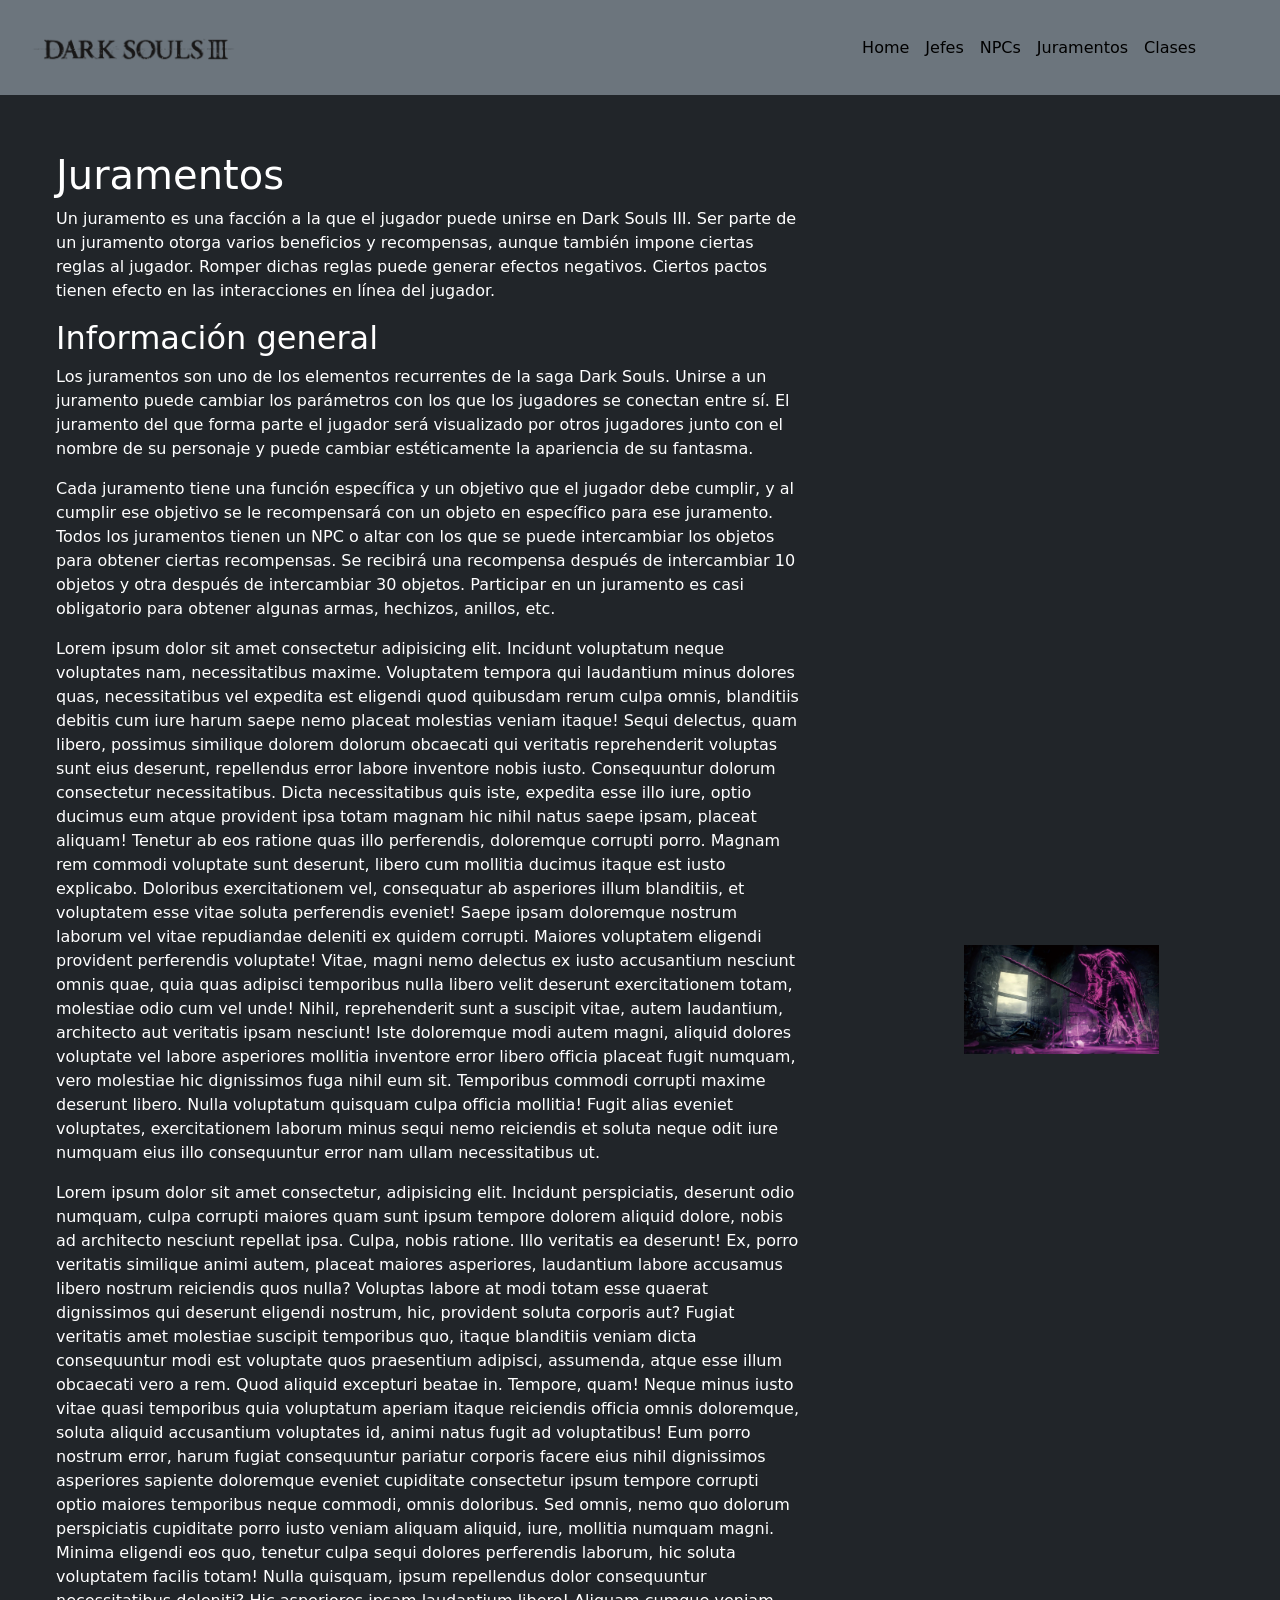
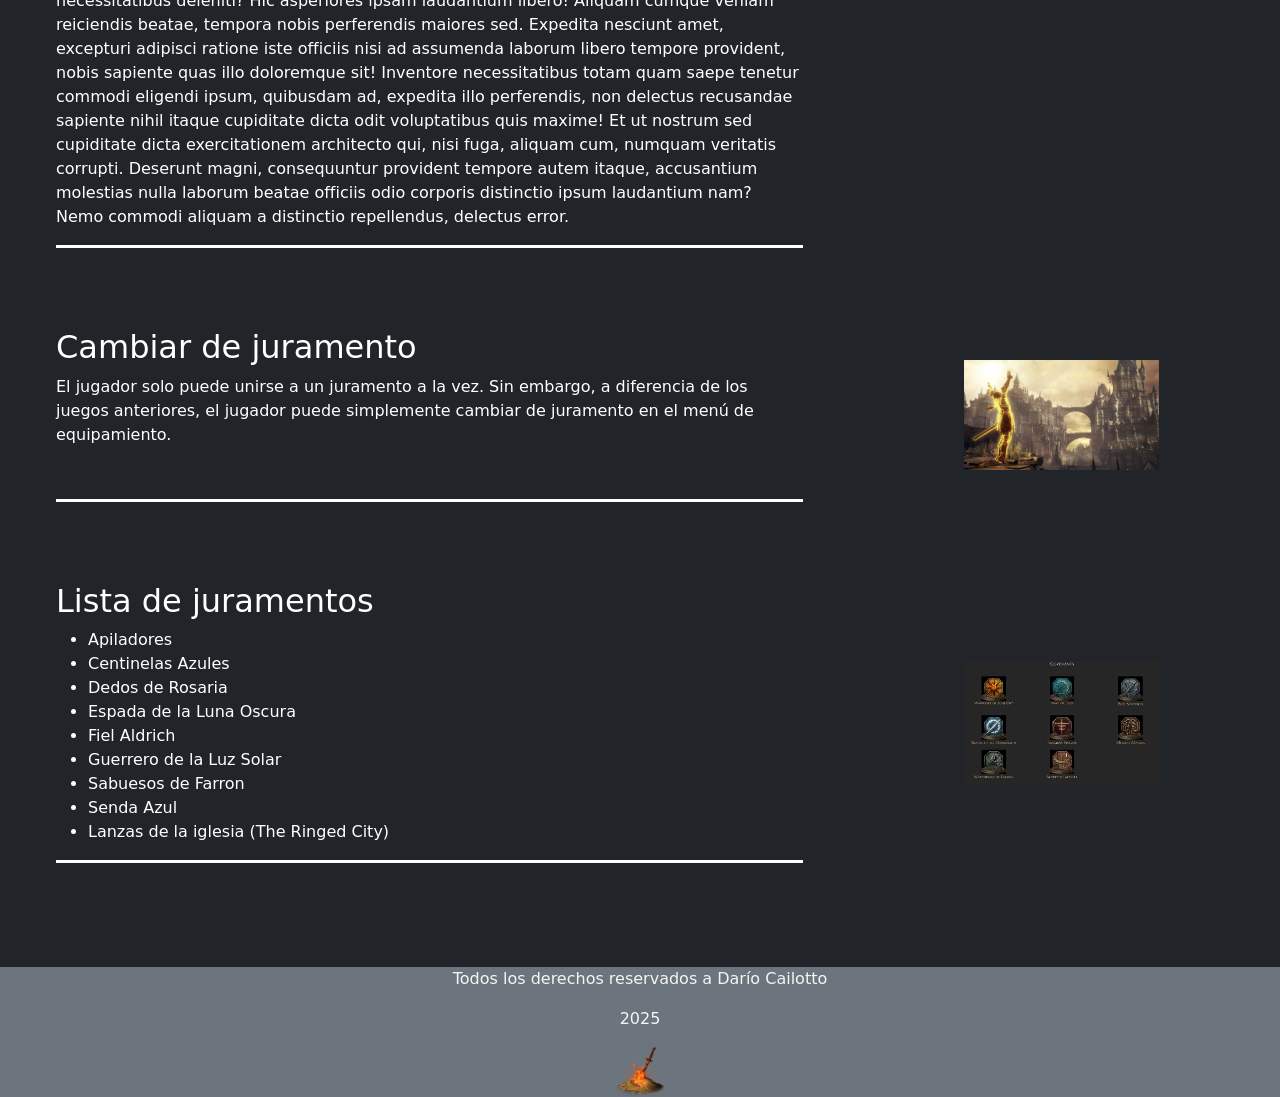
<file: pages/juramentos.html>
<!DOCTYPE html>
<html lang="es">
<head>
    <meta charset="UTF-8">
    <meta name="viewport" content="width=device-width, initial-scale=1.0">
    <title>Wiki Dark Souls III</title>
    <!--BOOTSTRAP-->
    <link href="https://cdn.jsdelivr.net/npm/bootstrap@5.3.3/dist/css/bootstrap.min.css" rel="stylesheet" integrity="sha384-QWTKZyjpPEjISv5WaRU9OFeRpok6YctnYmDr5pNlyT2bRjXh0JMhjY6hW+ALEwIH" crossorigin="anonymous">
    <!--CSS-->
    <link rel="stylesheet" href="../css/main.css">
    
</head>
<body>

    <header> 

        <nav class="navbar navbar-expand-lg text-bg-secondary p-3">
            <div class="container-fluid">
              <a class="navbar-brand" href="#"><img src="../imagenes/Dark-Souls-Logo-Transparent-Back.png" alt="Logo" height="50" class="d-inline-block align-text-top"></a>
              <button class="navbar-toggler" type="button" data-bs-toggle="offcanvas" data-bs-target="#offcanvasNavbar" aria-controls="offcanvasNavbar" aria-label="Toggle navigation">
                <span class="navbar-toggler-icon"></span>
              </button>
              <div class="offcanvas offcanvas-end" tabindex="-1" id="offcanvasNavbar" aria-labelledby="offcanvasNavbarLabel">
                <div class="offcanvas-header">
                  <h5 class="offcanvas-title" id="offcanvasNavbarLabel">Dark Souls III</h5>
                  <button type="button" class="btn-close" data-bs-dismiss="offcanvas" aria-label="Close"></button>
                </div>
                <div class="offcanvas-body">
                    <ul class="navbar-nav justify-content-end flex-grow-1 pe-3">
                        <li class="nav-home">
                            <a class="nav-link active" href="../index.html">Home</a>
                        </li>
                        <li class="nav-jefes">
                            <a class="nav-link active" href="jefes.html">Jefes</a>
                        </li>
                        <li class="nav-npc">
                            <a class="nav-link active" href="npc.html">NPCs</a>
                        </li>
                        <li class="nav-pactos">
                            <a class="nav-link active" href="juramentos.html">Juramentos</a>
                        </li>
                        <li class="nav-clases">
                            <a class="nav-link active" href="clases.html">Clases</a>
                        </li>
                    <ul>
              </div>
            </div>
          </nav>
        </nav>

    </header>

    <main>
        
        <div class="informacion">
                <h1>Juramentos</h1>
                <p>Un juramento es una facción a la que el jugador puede unirse en Dark Souls III. Ser parte de un juramento otorga varios beneficios y recompensas, aunque también impone ciertas reglas al jugador. Romper dichas reglas puede generar efectos negativos. Ciertos pactos tienen efecto en las interacciones en línea del jugador.</p>
                <h2>Información general</h2>
                <p> Los juramentos son uno de los elementos recurrentes de la saga Dark Souls. Unirse a un juramento puede cambiar los parámetros con los que los jugadores se conectan entre sí. El juramento del que forma parte el jugador será visualizado por otros jugadores junto con el nombre de su personaje y puede cambiar estéticamente la apariencia de su fantasma.</p>
                <p>Cada juramento tiene una función específica y un objetivo que el jugador debe cumplir, y al cumplir ese objetivo se le recompensará con un objeto en específico para ese juramento. Todos los juramentos tienen un NPC o altar con los que se puede intercambiar los objetos para obtener ciertas recompensas. Se recibirá una recompensa después de intercambiar 10 objetos y otra después de intercambiar 30 objetos. Participar en un juramento es casi obligatorio para obtener algunas armas, hechizos, anillos, etc.</p>
                <p>Lorem ipsum dolor sit amet consectetur adipisicing elit. Incidunt voluptatum neque voluptates nam, necessitatibus maxime. Voluptatem tempora qui laudantium minus dolores quas, necessitatibus vel expedita est eligendi quod quibusdam rerum culpa omnis, blanditiis debitis cum iure harum saepe nemo placeat molestias veniam itaque! Sequi delectus, quam libero, possimus similique dolorem dolorum obcaecati qui veritatis reprehenderit voluptas sunt eius deserunt, repellendus error labore inventore nobis iusto. Consequuntur dolorum consectetur necessitatibus. Dicta necessitatibus quis iste, expedita esse illo iure, optio ducimus eum atque provident ipsa totam magnam hic nihil natus saepe ipsam, placeat aliquam! Tenetur ab eos ratione quas illo perferendis, doloremque corrupti porro. Magnam rem commodi voluptate sunt deserunt, libero cum mollitia ducimus itaque est iusto explicabo. Doloribus exercitationem vel, consequatur ab asperiores illum blanditiis, et voluptatem esse vitae soluta perferendis eveniet! Saepe ipsam doloremque nostrum laborum vel vitae repudiandae deleniti ex quidem corrupti. Maiores voluptatem eligendi provident perferendis voluptate! Vitae, magni nemo delectus ex iusto accusantium nesciunt omnis quae, quia quas adipisci temporibus nulla libero velit deserunt exercitationem totam, molestiae odio cum vel unde! Nihil, reprehenderit sunt a suscipit vitae, autem laudantium, architecto aut veritatis ipsam nesciunt! Iste doloremque modi autem magni, aliquid dolores voluptate vel labore asperiores mollitia inventore error libero officia placeat fugit numquam, vero molestiae hic dignissimos fuga nihil eum sit. Temporibus commodi corrupti maxime deserunt libero. Nulla voluptatum quisquam culpa officia mollitia! Fugit alias eveniet voluptates, exercitationem laborum minus sequi nemo reiciendis et soluta neque odit iure numquam eius illo consequuntur error nam ullam necessitatibus ut.</p>
                <p>Lorem ipsum dolor sit amet consectetur, adipisicing elit. Incidunt perspiciatis, deserunt odio numquam, culpa corrupti maiores quam sunt ipsum tempore dolorem aliquid dolore, nobis ad architecto nesciunt repellat ipsa. Culpa, nobis ratione. Illo veritatis ea deserunt! Ex, porro veritatis similique animi autem, placeat maiores asperiores, laudantium labore accusamus libero nostrum reiciendis quos nulla? Voluptas labore at modi totam esse quaerat dignissimos qui deserunt eligendi nostrum, hic, provident soluta corporis aut? Fugiat veritatis amet molestiae suscipit temporibus quo, itaque blanditiis veniam dicta consequuntur modi est voluptate quos praesentium adipisci, assumenda, atque esse illum obcaecati vero a rem. Quod aliquid excepturi beatae in. Tempore, quam! Neque minus iusto vitae quasi temporibus quia voluptatum aperiam itaque reiciendis officia omnis doloremque, soluta aliquid accusantium voluptates id, animi natus fugit ad voluptatibus! Eum porro nostrum error, harum fugiat consequuntur pariatur corporis facere eius nihil dignissimos asperiores sapiente doloremque eveniet cupiditate consectetur ipsum tempore corrupti optio maiores temporibus neque commodi, omnis doloribus. Sed omnis, nemo quo dolorum perspiciatis cupiditate porro iusto veniam aliquam aliquid, iure, mollitia numquam magni. Minima eligendi eos quo, tenetur culpa sequi dolores perferendis laborum, hic soluta voluptatem facilis totam! Nulla quisquam, ipsum repellendus dolor consequuntur necessitatibus deleniti? Hic asperiores ipsam laudantium libero! Aliquam cumque veniam reiciendis beatae, tempora nobis perferendis maiores sed. Expedita nesciunt amet, excepturi adipisci ratione iste officiis nisi ad assumenda laborum libero tempore provident, nobis sapiente quas illo doloremque sit! Inventore necessitatibus totam quam saepe tenetur commodi eligendi ipsum, quibusdam ad, expedita illo perferendis, non delectus recusandae sapiente nihil itaque cupiditate dicta odit voluptatibus quis maxime! Et ut nostrum sed cupiditate dicta exercitationem architecto qui, nisi fuga, aliquam cum, numquam veritatis corrupti. Deserunt magni, consequuntur provident tempore autem itaque, accusantium molestias nulla laborum beatae officiis odio corporis distinctio ipsum laudantium nam? Nemo commodi aliquam a distinctio repellendus, delectus error.</p>
        </div>
        
        <div class="img-1"><img src="../imagenes/img.apiladores.webp" alt="apiladores"></div>

        <div class="seccion2">

            <h2>Cambiar de juramento</h2>
            <p>El jugador solo puede unirse a un juramento a la vez. Sin embargo, a diferencia de los juegos anteriores, el jugador puede simplemente cambiar de juramento en el menú de equipamiento.</p>

            

        </div>

        
        <div class="img-2"><img src="../imagenes/img.luzsolar.webp" alt="luzsolar"></div>
        
        <div class="seccion3">
            <h2>Lista de juramentos</h2>
                        <ul>
                            <li>Apiladores</li>
                            <li>Centinelas Azules</li>
                            <li>Dedos de Rosaria</li>
                            <li>Espada de la Luna Oscura</li>
                            <li>Fiel Aldrich</li>
                            <li>Guerrero de la Luz Solar</li>
                            <li>Sabuesos de Farron</li>
                            <li>Senda Azul</li>
                            <li>Lanzas de la iglesia (The Ringed City)</li>
                        </ul>
        </div>
        
        <div class="img-3"><img src="../imagenes/img.pactos.jpg" alt="juramentos"></div>
     
    
    </main>

    <footer>
        <p> Todos los derechos reservados a Darío Cailotto</p>
        <p>2025</p>
        <img src="../imagenes/img-hoguera.png" alt="hoguera" height="50">
    </footer>

</body>

<script src="https://cdn.jsdelivr.net/npm/bootstrap@5.3.3/dist/js/bootstrap.bundle.min.js" integrity="sha384-YvpcrYf0tY3lHB60NNkmXc5s9fDVZLESaAA55NDzOxhy9GkcIdslK1eN7N6jIeHz" crossorigin="anonymous"></script>

</body>
</html>
</file>
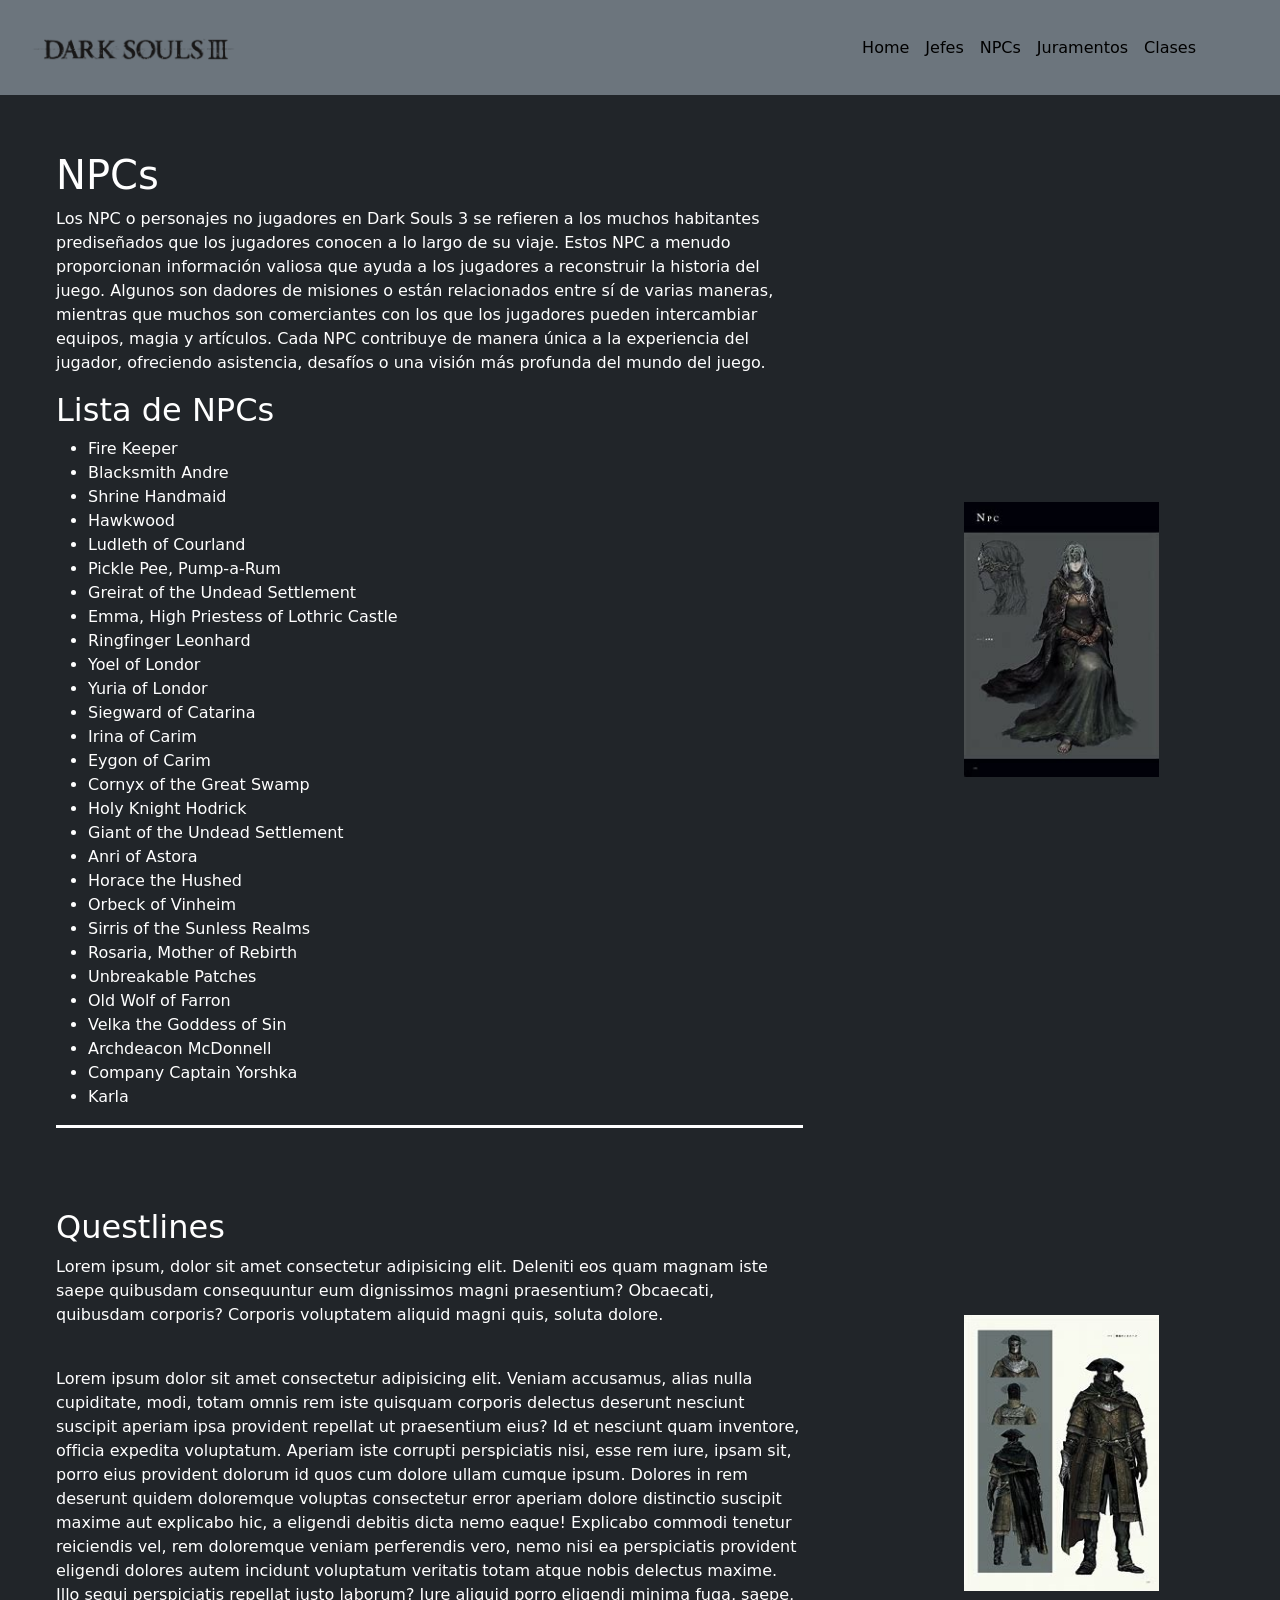
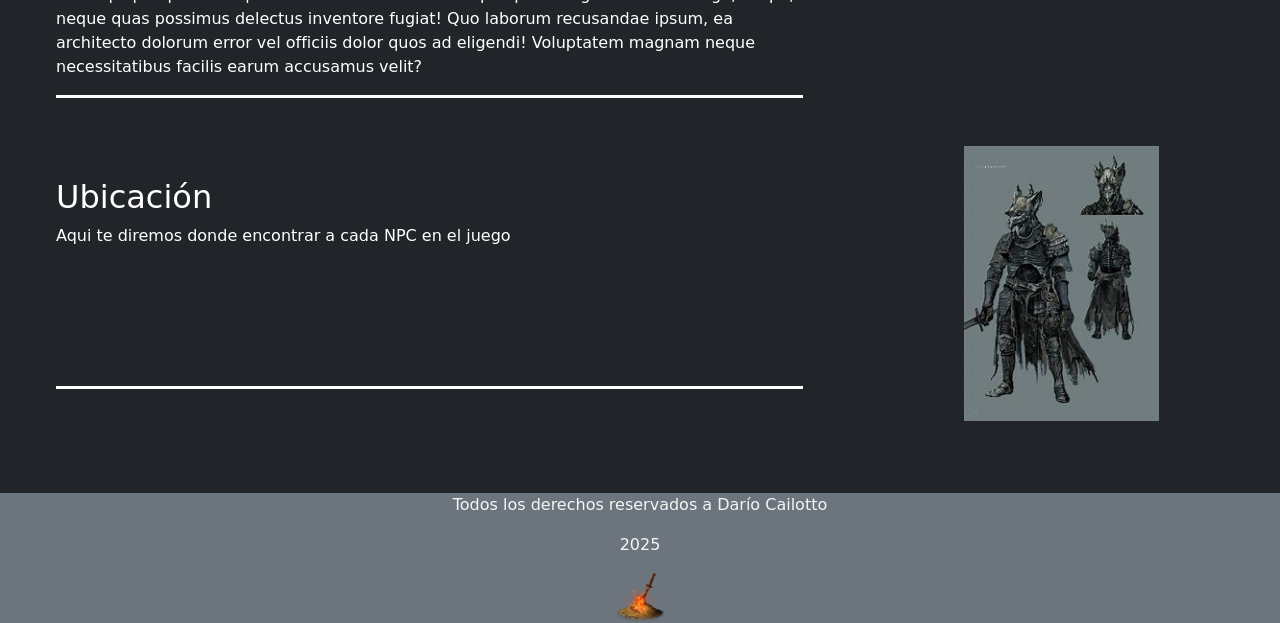
<file: pages/npc.html>
<!DOCTYPE html>
<html lang="es">
<head>
    <meta charset="UTF-8">
    <meta name="viewport" content="width=device-width, initial-scale=1.0">
    <title>Wiki Dark Souls III</title>
    <!--BOOTSTRAP-->
    <link href="https://cdn.jsdelivr.net/npm/bootstrap@5.3.3/dist/css/bootstrap.min.css" rel="stylesheet" integrity="sha384-QWTKZyjpPEjISv5WaRU9OFeRpok6YctnYmDr5pNlyT2bRjXh0JMhjY6hW+ALEwIH" crossorigin="anonymous">
    <!--CSS-->
    <link rel="stylesheet" href="../css/main.css">
    
<body>
    <header> 

        <nav class="navbar navbar-expand-lg text-bg-secondary p-3">
            <div class="container-fluid">
              <a class="navbar-brand" href="#"><img src="../imagenes/Dark-Souls-Logo-Transparent-Back.png" alt="Logo" height="50" class="d-inline-block align-text-top"></a>
              <button class="navbar-toggler" type="button" data-bs-toggle="offcanvas" data-bs-target="#offcanvasNavbar" aria-controls="offcanvasNavbar" aria-label="Toggle navigation">
                <span class="navbar-toggler-icon"></span>
              </button>
              <div class="offcanvas offcanvas-end" tabindex="-1" id="offcanvasNavbar" aria-labelledby="offcanvasNavbarLabel">
                <div class="offcanvas-header">
                  <h5 class="offcanvas-title" id="offcanvasNavbarLabel">Dark Souls III</h5>
                  <button type="button" class="btn-close" data-bs-dismiss="offcanvas" aria-label="Close"></button>
                </div>
                <div class="offcanvas-body">
                    <ul class="navbar-nav justify-content-end flex-grow-1 pe-3">
                        <li class="nav-home">
                            <a class="nav-link active" href="../index.html">Home</a>
                        </li>
                        <li class="nav-jefes">
                            <a class="nav-link active" href="jefes.html">Jefes</a>
                        </li>
                        <li class="nav-npc">
                            <a class="nav-link active" href="npc.html">NPCs</a>
                        </li>
                        <li class="nav-pactos">
                            <a class="nav-link active" href="juramentos.html">Juramentos</a>
                        </li>
                        <li class="nav-clases">
                            <a class="nav-link active" href="clases.html">Clases</a>
                        </li>
                    <ul>
              </div>
            </div>
          </nav>

          
    </header>

    <main>
        
        <div class="informacion">
                <h1>NPCs</h1>
                <p>Los NPC o personajes no jugadores en Dark Souls 3 se refieren a los muchos habitantes prediseñados que los jugadores conocen a lo largo de su viaje. Estos NPC a menudo proporcionan información valiosa que ayuda a los jugadores a reconstruir la historia del juego. Algunos son dadores de misiones o están relacionados entre sí de varias maneras, mientras que muchos son comerciantes con los que los jugadores pueden intercambiar equipos, magia y artículos. Cada NPC contribuye de manera única a la experiencia del jugador, ofreciendo asistencia, desafíos o una visión más profunda del mundo del juego.</p>
                        <h2>Lista de NPCs</h2>
                        <ul>
                            <li>Fire Keeper</li>
                            <li>Blacksmith Andre</li>
                            <li>Shrine Handmaid</li>
                            <li>Hawkwood</li>
                            <li>Ludleth of Courland</li>
                            <li>Pickle Pee, Pump-a-Rum</li>
                            <li>Greirat of the Undead Settlement</li>
                            <li>Emma, High Priestess of Lothric Castle</li>
                            <li>Ringfinger Leonhard</li>
                            <li>Yoel of Londor</li>
                            <li>Yuria of Londor</li>
                            <li>Siegward of Catarina</li>
                            <li>Irina of Carim</li>
                            <li>Eygon of Carim</li>
                            <li>Cornyx of the Great Swamp</li>
                            <li>Holy Knight Hodrick</li>
                            <li>Giant of the Undead Settlement</li>
                            <li>Anri of Astora</li>
                            <li>Horace the Hushed</li>
                            <li>Orbeck of Vinheim</li>
                            <li>Sirris of the Sunless Realms</li>
                            <li>Rosaria, Mother of Rebirth</li>
                            <li>Unbreakable Patches</li>
                            <li>Old Wolf of Farron</li>
                            <li>Velka the Goddess of Sin</li>
                            <li>Archdeacon McDonnell</li>
                            <li>Company Captain Yorshka</li>
                            <li>Karla</li>
                        </ul>
        </div>
        
        <div class="img-1"> <img src="../imagenes/Firekeeper.jpg" alt="fk"></div>

        <div class="seccion2">
            <h2>Questlines</h2>
            <p>Lorem ipsum, dolor sit amet consectetur adipisicing elit. Deleniti eos quam magnam iste saepe quibusdam consequuntur eum dignissimos magni praesentium? Obcaecati, quibusdam corporis? Corporis voluptatem aliquid magni quis, soluta dolore.</p>
            <br>
            <p>Lorem ipsum dolor sit amet consectetur adipisicing elit. Veniam accusamus, alias nulla cupiditate, modi, totam omnis rem iste quisquam corporis delectus deserunt nesciunt suscipit aperiam ipsa provident repellat ut praesentium eius? Id et nesciunt quam inventore, officia expedita voluptatum. Aperiam iste corrupti perspiciatis nisi, esse rem iure, ipsam sit, porro eius provident dolorum id quos cum dolore ullam cumque ipsum. Dolores in rem deserunt quidem doloremque voluptas consectetur error aperiam dolore distinctio suscipit maxime aut explicabo hic, a eligendi debitis dicta nemo eaque! Explicabo commodi tenetur reiciendis vel, rem doloremque veniam perferendis vero, nemo nisi ea perspiciatis provident eligendi dolores autem incidunt voluptatum veritatis totam atque nobis delectus maxime. Illo sequi perspiciatis repellat iusto laborum? Iure aliquid porro eligendi minima fuga, saepe, neque quas possimus delectus inventore fugiat! Quo laborum recusandae ipsum, ea architecto dolorum error vel officiis dolor quos ad eligendi! Voluptatem magnam neque necessitatibus facilis earum accusamus velit?</p>
           
        </div>
        
        <div class="img-2"><img src="../imagenes/leonhard.jpg" alt="leonhard"></div>

        <div class="seccion3">
            <h2>Ubicación</h2> 
            <p>Aqui te diremos donde encontrar a cada NPC en el juego</p>
            <br>
        </div>
        
        <div class="img-3"><img src="../imagenes/Eygon.jpg" alt="Eygon"></div>
     
    
    </main>

    <footer>
        <p> Todos los derechos reservados a Darío Cailotto</p>
        <p>2025</p>
        <img src="../imagenes/img-hoguera.png" alt="hoguera" height="50">
    </footer>


    <script src="https://cdn.jsdelivr.net/npm/bootstrap@5.3.3/dist/js/bootstrap.bundle.min.js" integrity="sha384-YvpcrYf0tY3lHB60NNkmXc5s9fDVZLESaAA55NDzOxhy9GkcIdslK1eN7N6jIeHz" crossorigin="anonymous"></script>
   
</body>
</html>
</file>
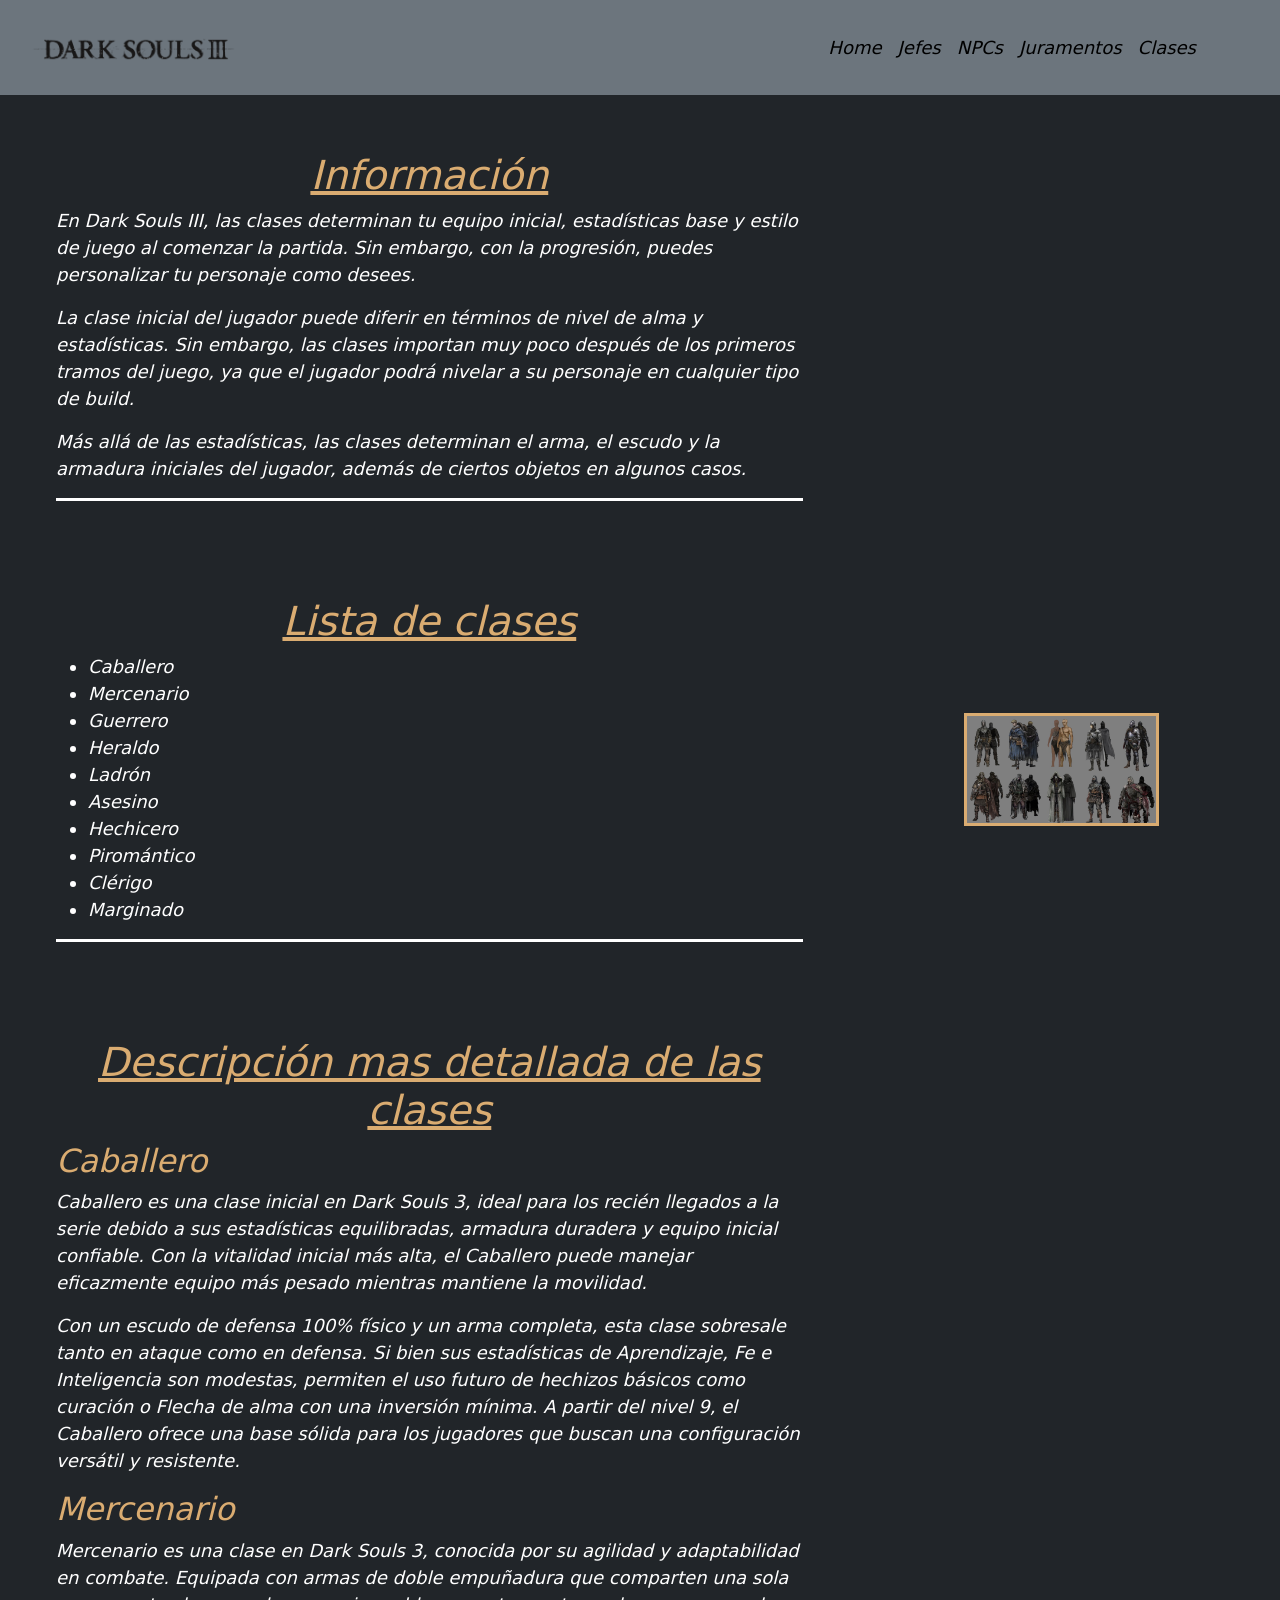
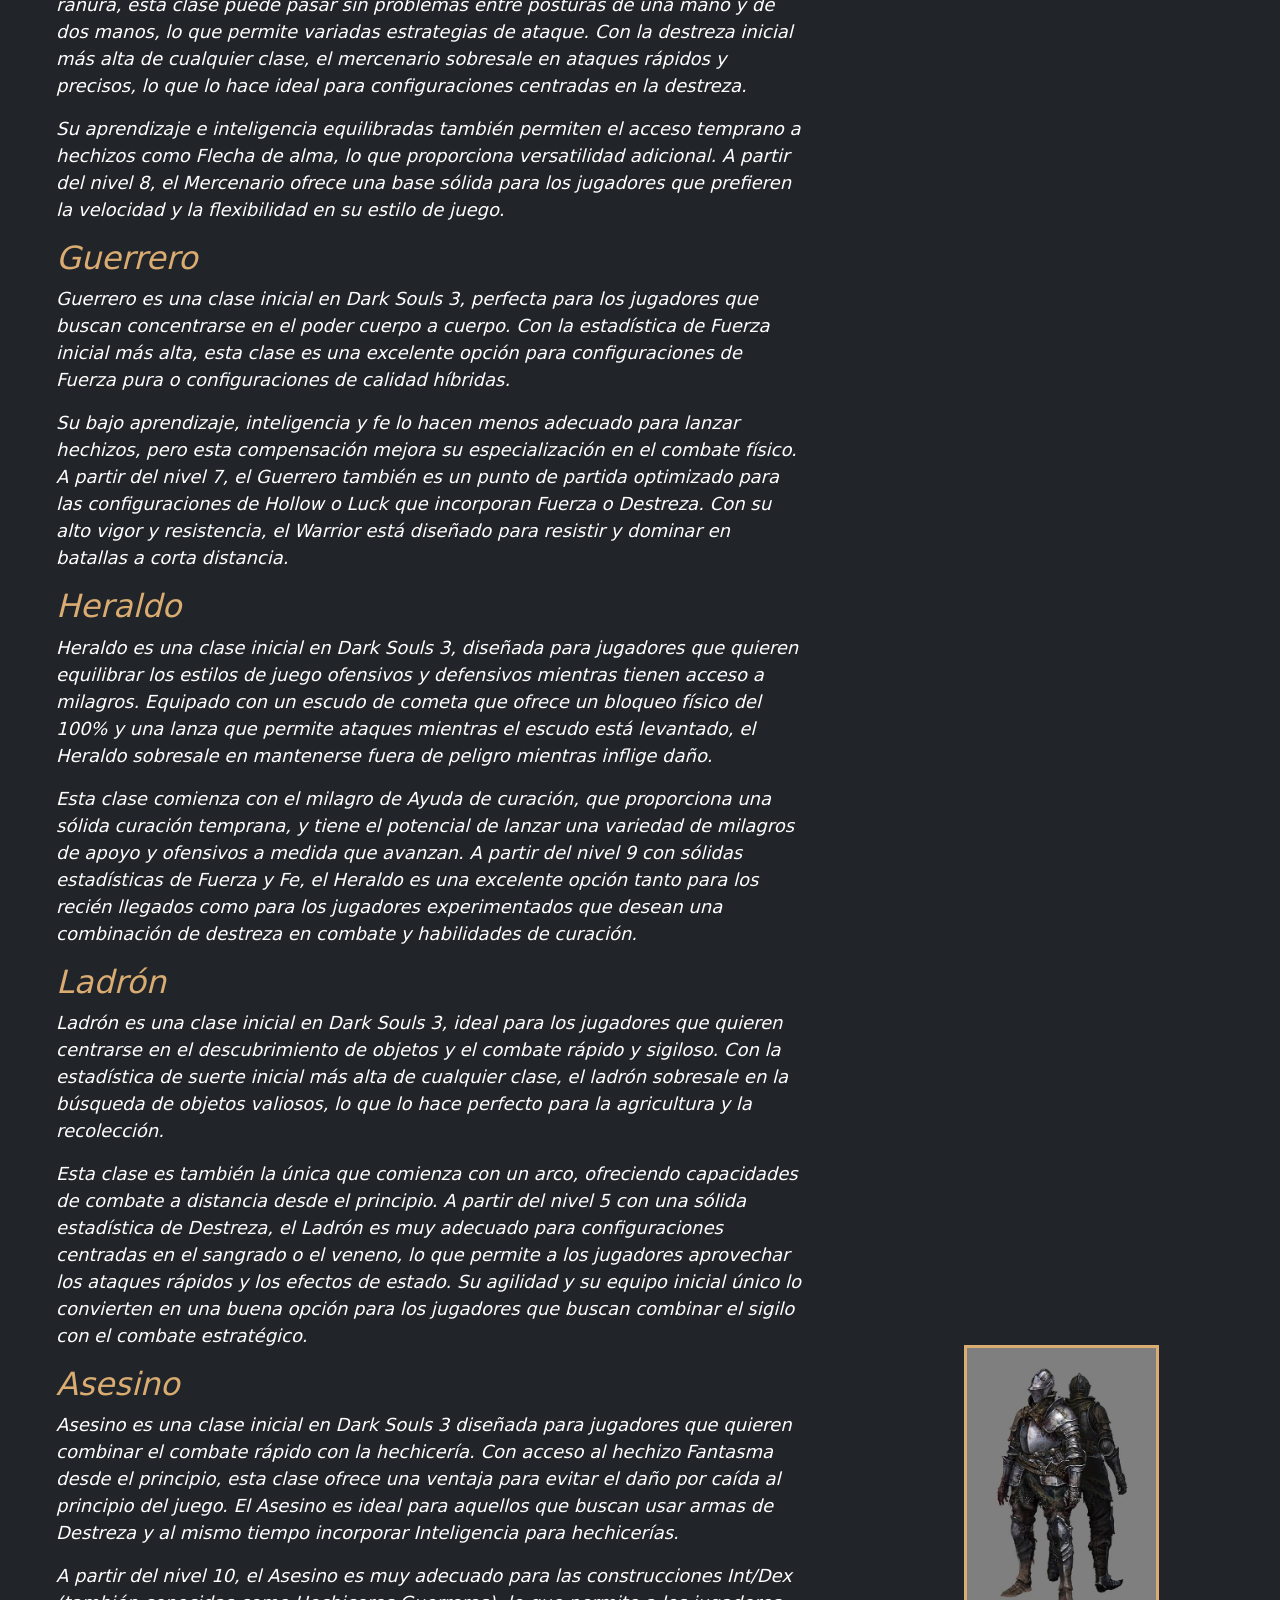
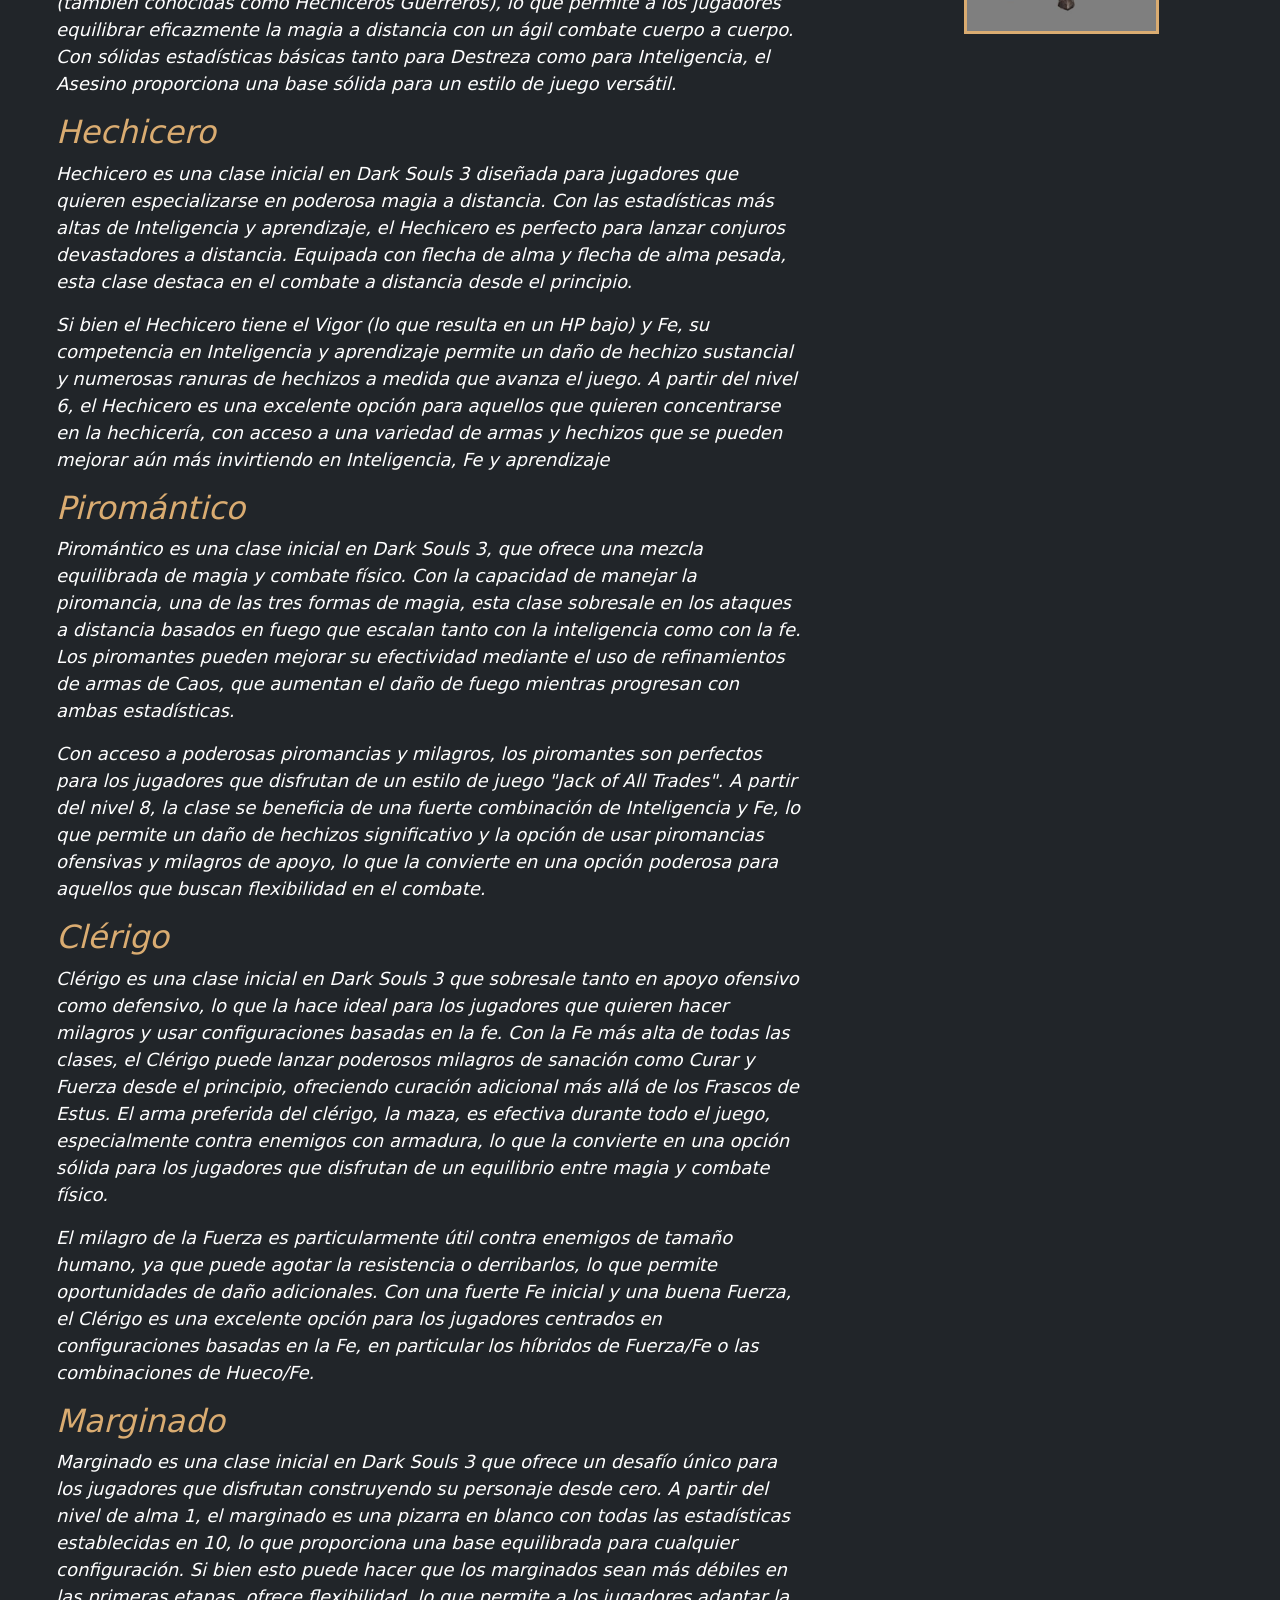
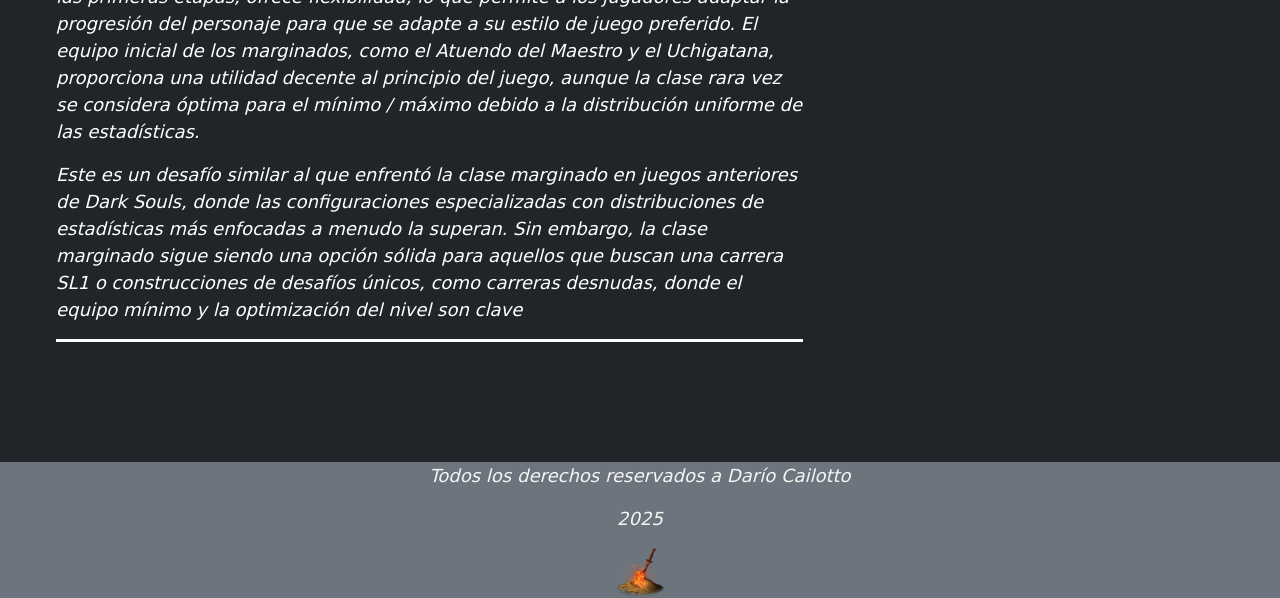
<file: PreEntrega3/pages/clases.html>
<!DOCTYPE html>
<html lang="en">
<head>
    <meta charset="UTF-8">
    <meta name="viewport" content="width=device-width, initial-scale=1.0">
   <!--BOOTSTRAP-->
   <link href="https://cdn.jsdelivr.net/npm/bootstrap@5.3.3/dist/css/bootstrap.min.css" rel="stylesheet" integrity="sha384-QWTKZyjpPEjISv5WaRU9OFeRpok6YctnYmDr5pNlyT2bRjXh0JMhjY6hW+ALEwIH" crossorigin="anonymous">
   <!--CSS-->
   <link rel="stylesheet" href="../css/main.css">
   
    
    <title>Wiki Dark Souls III</title>
</head>
<body>
    
    <header> 
        <nav class="navbar navbar-expand-lg text-bg-secondary p-3">
            <div class="container-fluid">
              <a class="navbar-brand" href="#"><img src="../imagenes/Dark-Souls-Logo-Transparent-Back.png" alt="Logo" height="50" class="d-inline-block align-text-top"></a>
              <button class="navbar-toggler" type="button" data-bs-toggle="offcanvas" data-bs-target="#offcanvasNavbar" aria-controls="offcanvasNavbar" aria-label="Toggle navigation">
                <span class="navbar-toggler-icon"></span>
              </button>
              <div class="offcanvas offcanvas-end" tabindex="-1" id="offcanvasNavbar" aria-labelledby="offcanvasNavbarLabel">
                <div class="offcanvas-header">
                  <h5 class="offcanvas-title" id="offcanvasNavbarLabel">Dark Souls III</h5>
                  <button type="button" class="btn-close" data-bs-dismiss="offcanvas" aria-label="Close"></button>
                </div>
                <div class="offcanvas-body">
                    <ul class="navbar-nav justify-content-end flex-grow-1 pe-3">
                        <li class="nav-home">
                            <a class="nav-link active" href="../index.html">Home</a>
                        </li>
                        <li class="nav-jefes">
                            <a class="nav-link active" href="jefes.html">Jefes</a>
                        </li>
                        <li class="nav-npc">
                            <a class="nav-link active" href="npc.html">NPCs</a>
                        </li>
                        <li class="nav-pactos">
                            <a class="nav-link active" href="juramentos.html">Juramentos</a>
                        </li>
                        <li class="nav-clases">
                            <a class="nav-link active" href="clases.html">Clases</a>
                        </li>
                    <ul>
              </div>
            </div>
          </nav>
    </header>




    <main>
        
        <div class="informacion">
                <h1>Información</h1>
                <p>En Dark Souls III, las clases determinan tu equipo inicial, estadísticas base y estilo de juego al comenzar la partida. Sin embargo, con la progresión, puedes personalizar tu personaje como desees.</p>
                <p>La clase inicial del jugador puede diferir en términos de nivel de alma y estadísticas. Sin embargo, las clases importan muy poco después de los primeros tramos del juego, ya que el jugador podrá nivelar a su personaje en cualquier tipo de build.</p>
                <p>Más allá de las estadísticas, las clases determinan el arma, el escudo y la armadura iniciales del jugador, además de ciertos objetos en algunos casos.</p>    
        </div>

        <div class="seccion2">
            <h1>Lista de clases</h1>
            <ul>
                <li>Caballero</li>
                <li>Mercenario</li>
                <li>Guerrero</li>
                <li>Heraldo</li>
                <li>Ladrón</li>
                <li>Asesino</li>
                <li>Hechicero</li>
                <li>Piromántico</li>
                <li>Clérigo</li>
                <li>Marginado</li>
            </ul>
            
        </div>
        
        <div class="img-1"> <img src="../imagenes/img.clases.jpg" alt="imagen-clases"></div>

        <div class="seccion3">
            <div>
                <h1>Descripción mas detallada de las clases</h1>
                
                <h2>Caballero</h2>
                <p>Caballero es una clase inicial en Dark Souls 3, ideal para los recién llegados a la serie debido a sus estadísticas equilibradas, armadura duradera y equipo inicial confiable. Con la vitalidad inicial más alta, el Caballero puede manejar eficazmente equipo más pesado mientras mantiene la movilidad.</p>
                <p>Con un escudo de defensa 100% físico y un arma completa, esta clase sobresale tanto en ataque como en defensa. Si bien sus estadísticas de Aprendizaje, Fe e Inteligencia son modestas, permiten el uso futuro de hechizos básicos como  curación o Flecha de alma con una inversión mínima. A partir del nivel 9, el Caballero ofrece una base sólida para los jugadores que buscan una configuración versátil y resistente.</p> 
                <h2>Mercenario</h2>
                <p>Mercenario es una clase en Dark Souls 3, conocida por su agilidad y adaptabilidad en combate. Equipada con armas de doble empuñadura que comparten una sola ranura, esta clase puede pasar sin problemas entre posturas de una mano y de dos manos, lo que permite variadas estrategias de ataque. Con la destreza inicial más alta de cualquier clase, el mercenario sobresale en ataques rápidos y precisos, lo que lo hace ideal para configuraciones centradas en la destreza.</p>
                <p>Su aprendizaje e inteligencia equilibradas también permiten el acceso temprano a hechizos como Flecha de alma, lo que proporciona versatilidad adicional. A partir del nivel 8, el Mercenario ofrece una base sólida para los jugadores que prefieren la velocidad y la flexibilidad en su estilo de juego.</p>
                <h2>Guerrero</h2>
                <p>Guerrero es una clase inicial en Dark Souls 3, perfecta para los jugadores que buscan concentrarse en el poder cuerpo a cuerpo. Con la estadística de Fuerza inicial más alta, esta clase es una excelente opción para configuraciones de Fuerza pura o configuraciones de calidad híbridas.</p>
                <p>Su bajo aprendizaje, inteligencia y fe lo hacen menos adecuado para lanzar hechizos, pero esta compensación mejora su especialización en el combate físico. A partir del nivel 7, el Guerrero también es un punto de partida optimizado para las configuraciones de Hollow o Luck que incorporan Fuerza o Destreza. Con su alto vigor y resistencia, el Warrior está diseñado para resistir y dominar en batallas a corta distancia.</p>
                <h2>Heraldo</h2>
                <p>Heraldo es una clase inicial en Dark Souls 3, diseñada para jugadores que quieren equilibrar los estilos de juego ofensivos y defensivos mientras tienen acceso a milagros. Equipado con un escudo de cometa que ofrece un bloqueo físico del 100% y una lanza que permite ataques mientras el escudo está levantado, el Heraldo sobresale en mantenerse fuera de peligro mientras inflige daño.</p>
                <p>Esta clase comienza con el milagro de Ayuda de curación, que proporciona una sólida curación temprana, y tiene el potencial de lanzar una variedad de milagros de apoyo y ofensivos a medida que avanzan. A partir del nivel 9 con sólidas estadísticas de Fuerza y Fe, el Heraldo es una excelente opción tanto para los recién llegados como para los jugadores experimentados que desean una combinación de destreza en combate y habilidades de curación.</p>
                <h2>Ladrón</h2>
                <p>Ladrón es una clase inicial en Dark Souls 3, ideal para los jugadores que quieren centrarse en el descubrimiento de objetos y el combate rápido y sigiloso. Con la estadística de suerte inicial más alta de cualquier clase, el ladrón sobresale en la búsqueda de objetos valiosos, lo que lo hace perfecto para la agricultura y la recolección.</p>
                <p>Esta clase es también la única que comienza con un arco, ofreciendo capacidades de combate a distancia desde el principio. A partir del nivel 5 con una sólida estadística de Destreza, el Ladrón es muy adecuado para configuraciones centradas en el sangrado o el veneno, lo que permite a los jugadores aprovechar los ataques rápidos y los efectos de estado. Su agilidad y su equipo inicial único lo convierten en una buena opción para los jugadores que buscan combinar el sigilo con el combate estratégico.</p>
                <h2>Asesino</h2>
                <p>Asesino es una clase inicial en Dark Souls 3 diseñada para jugadores que quieren combinar el combate rápido con la hechicería. Con acceso al hechizo Fantasma desde el principio, esta clase ofrece una ventaja para evitar el daño por caída al principio del juego. El Asesino es ideal para aquellos que buscan usar armas de Destreza y al mismo tiempo incorporar Inteligencia para hechicerías.</p>
                <p>A partir del nivel 10, el Asesino es muy adecuado para las construcciones Int/Dex (también conocidas como Hechiceros Guerreros), lo que permite a los jugadores equilibrar eficazmente la magia a distancia con un ágil combate cuerpo a cuerpo. Con sólidas estadísticas básicas tanto para Destreza como para Inteligencia, el Asesino proporciona una base sólida para un estilo de juego versátil.</p>
                <h2>Hechicero</h2>
                <p>Hechicero es una clase inicial en Dark Souls 3 diseñada para jugadores que quieren especializarse en poderosa magia a distancia. Con las estadísticas más altas de Inteligencia y aprendizaje, el Hechicero es perfecto para lanzar conjuros devastadores a distancia. Equipada con flecha de alma y flecha de alma pesada, esta clase destaca en el combate a distancia desde el principio.</p>
                <p>Si bien el Hechicero tiene el Vigor (lo que resulta en un HP bajo) y Fe, su competencia en Inteligencia y aprendizaje permite un daño de hechizo sustancial y numerosas ranuras de hechizos a medida que avanza el juego. A partir del nivel 6, el Hechicero es una excelente opción para aquellos que quieren concentrarse en la hechicería, con acceso a una variedad de armas y hechizos que se pueden mejorar aún más invirtiendo en Inteligencia, Fe y aprendizaje</p>
                <h2>Piromántico</h2>
                <p>Piromántico es una clase inicial en Dark Souls 3, que ofrece una mezcla equilibrada de magia y combate físico. Con la capacidad de manejar la piromancia, una de las tres formas de magia, esta clase sobresale en los ataques a distancia basados en fuego que escalan tanto con la inteligencia como con la fe. Los piromantes pueden mejorar su efectividad mediante el uso de refinamientos de armas de Caos, que aumentan el daño de fuego mientras progresan con ambas estadísticas.</p>
                <p>Con acceso a poderosas piromancias y milagros, los piromantes son perfectos para los jugadores que disfrutan de un estilo de juego "Jack of All Trades". A partir del nivel 8, la clase se beneficia de una fuerte combinación de Inteligencia y Fe, lo que permite un daño de hechizos significativo y la opción de usar piromancias ofensivas y milagros de apoyo, lo que la convierte en una opción poderosa para aquellos que buscan flexibilidad en el combate.</p>
                <h2>Clérigo</h2>
                <p>Clérigo es una clase inicial en Dark Souls 3 que sobresale tanto en apoyo ofensivo como defensivo, lo que la hace ideal para los jugadores que quieren hacer milagros y usar configuraciones basadas en la fe. Con la Fe más alta de todas las clases, el Clérigo puede lanzar poderosos milagros de sanación como Curar y Fuerza desde el principio, ofreciendo curación adicional más allá de los Frascos de Estus. El arma preferida del clérigo, la maza, es efectiva durante todo el juego, especialmente contra enemigos con armadura, lo que la convierte en una opción sólida para los jugadores que disfrutan de un equilibrio entre magia y combate físico.</p>
                <p>El milagro de la Fuerza es particularmente útil contra enemigos de tamaño humano, ya que puede agotar la resistencia o derribarlos, lo que permite oportunidades de daño adicionales. Con una fuerte Fe inicial y una buena Fuerza, el Clérigo es una excelente opción para los jugadores centrados en configuraciones basadas en la Fe, en particular los híbridos de Fuerza/Fe o las combinaciones de Hueco/Fe.</p>
                <h2>Marginado</h2>
                <p>Marginado es una clase inicial en Dark Souls 3 que ofrece un desafío único para los jugadores que disfrutan construyendo su personaje desde cero. A partir del nivel de alma 1, el marginado es una pizarra en blanco con todas las estadísticas establecidas en 10, lo que proporciona una base equilibrada para cualquier configuración. Si bien esto puede hacer que los marginados sean más débiles en las primeras etapas, ofrece flexibilidad, lo que permite a los jugadores adaptar la progresión del personaje para que se adapte a su estilo de juego preferido. El equipo inicial de los marginados, como el Atuendo del Maestro y el Uchigatana, proporciona una utilidad decente al principio del juego, aunque la clase rara vez se considera óptima para el mínimo / máximo debido a la distribución uniforme de las estadísticas.</p>
                <p>Este es un desafío similar al que enfrentó la clase marginado en juegos anteriores de Dark Souls, donde las configuraciones especializadas con distribuciones de estadísticas más enfocadas a menudo la superan. Sin embargo, la clase marginado sigue siendo una opción sólida para aquellos que buscan una carrera SL1 o construcciones de desafíos únicos, como carreras desnudas, donde el equipo mínimo y la optimización del nivel son clave</p>
            </div>  
           
        </div>
        

        <div class="img-2"><img src="../imagenes/knight_small.jpg" alt="caballero"><div>
        
       
        
     
    
    </main>
    <footer>
        <p> Todos los derechos reservados a Darío Cailotto</p>
        <p>2025</p>
        <img src="../imagenes/img-hoguera.png" alt="hoguera" height="50">
    </footer>

    <script src="https://cdn.jsdelivr.net/npm/bootstrap@5.3.3/dist/js/bootstrap.bundle.min.js" integrity="sha384-YvpcrYf0tY3lHB60NNkmXc5s9fDVZLESaAA55NDzOxhy9GkcIdslK1eN7N6jIeHz" crossorigin="anonymous"></script>

</body>



</html>
</file>
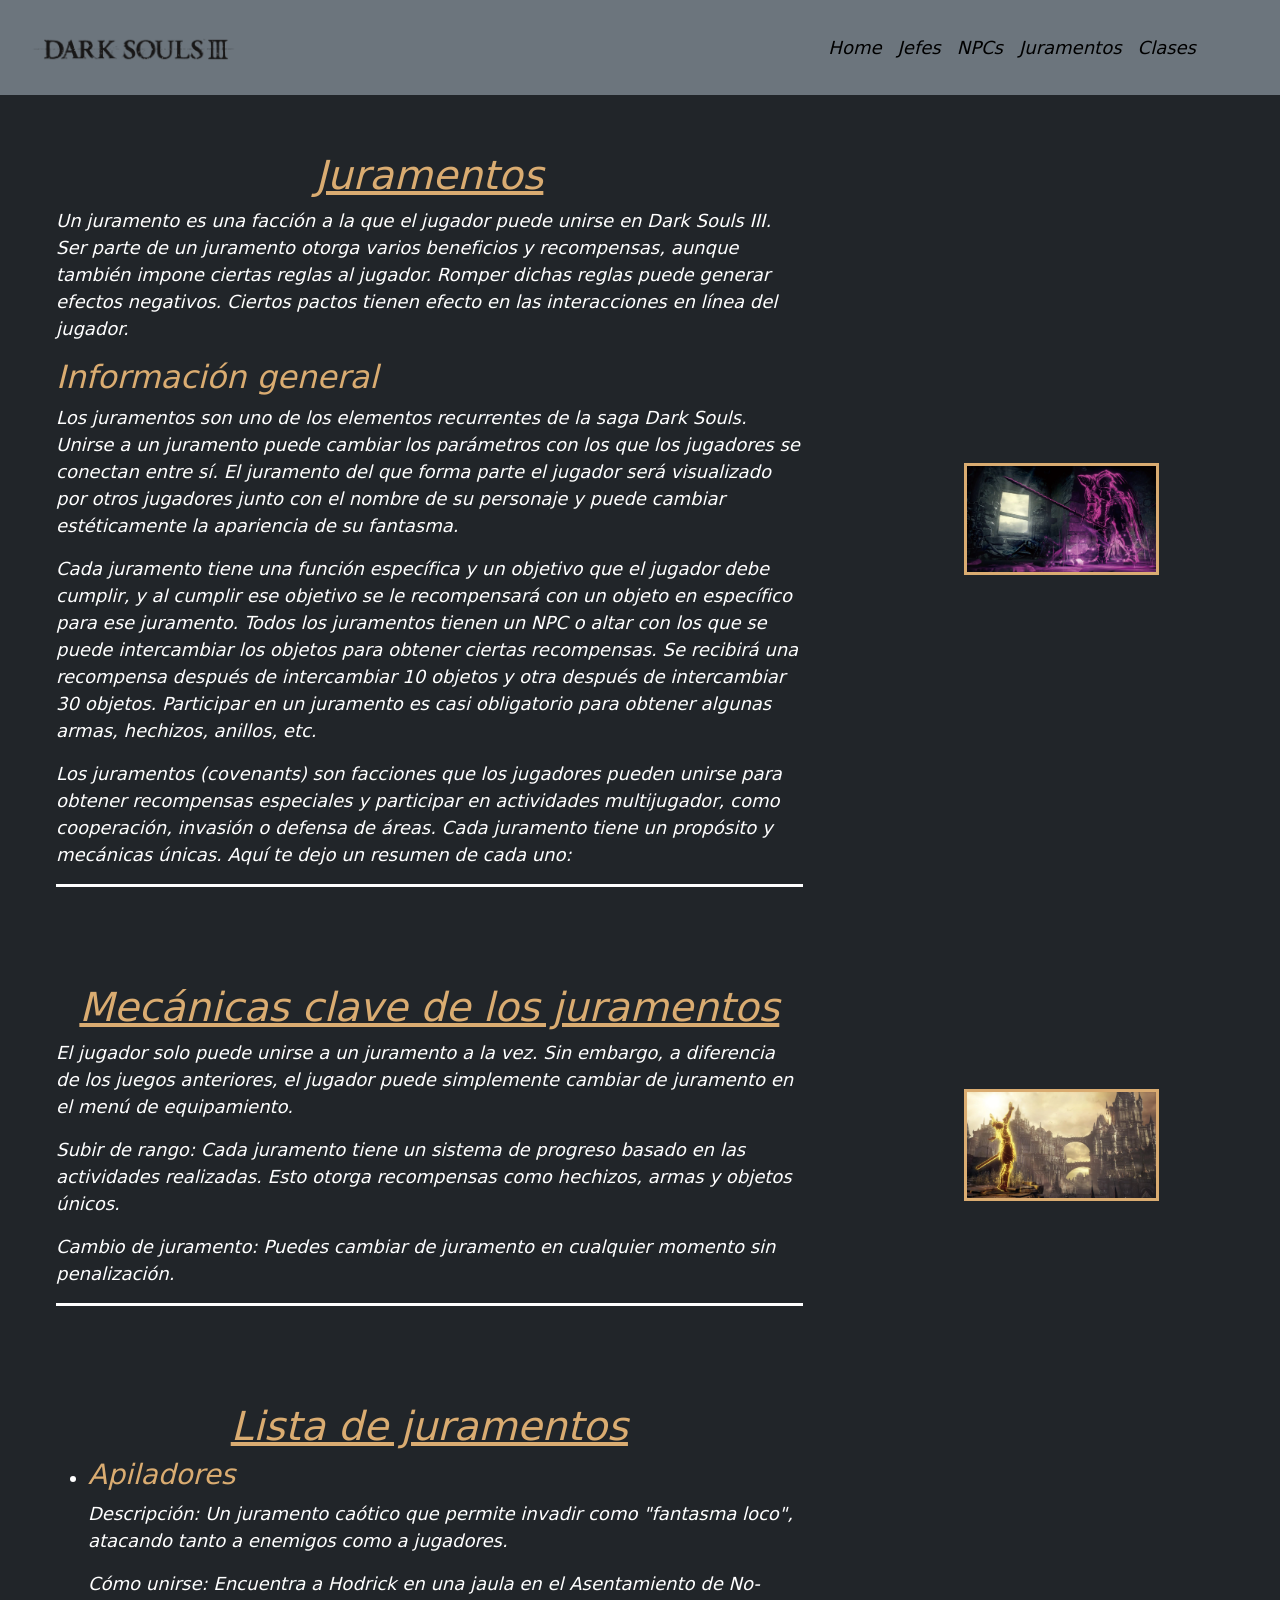
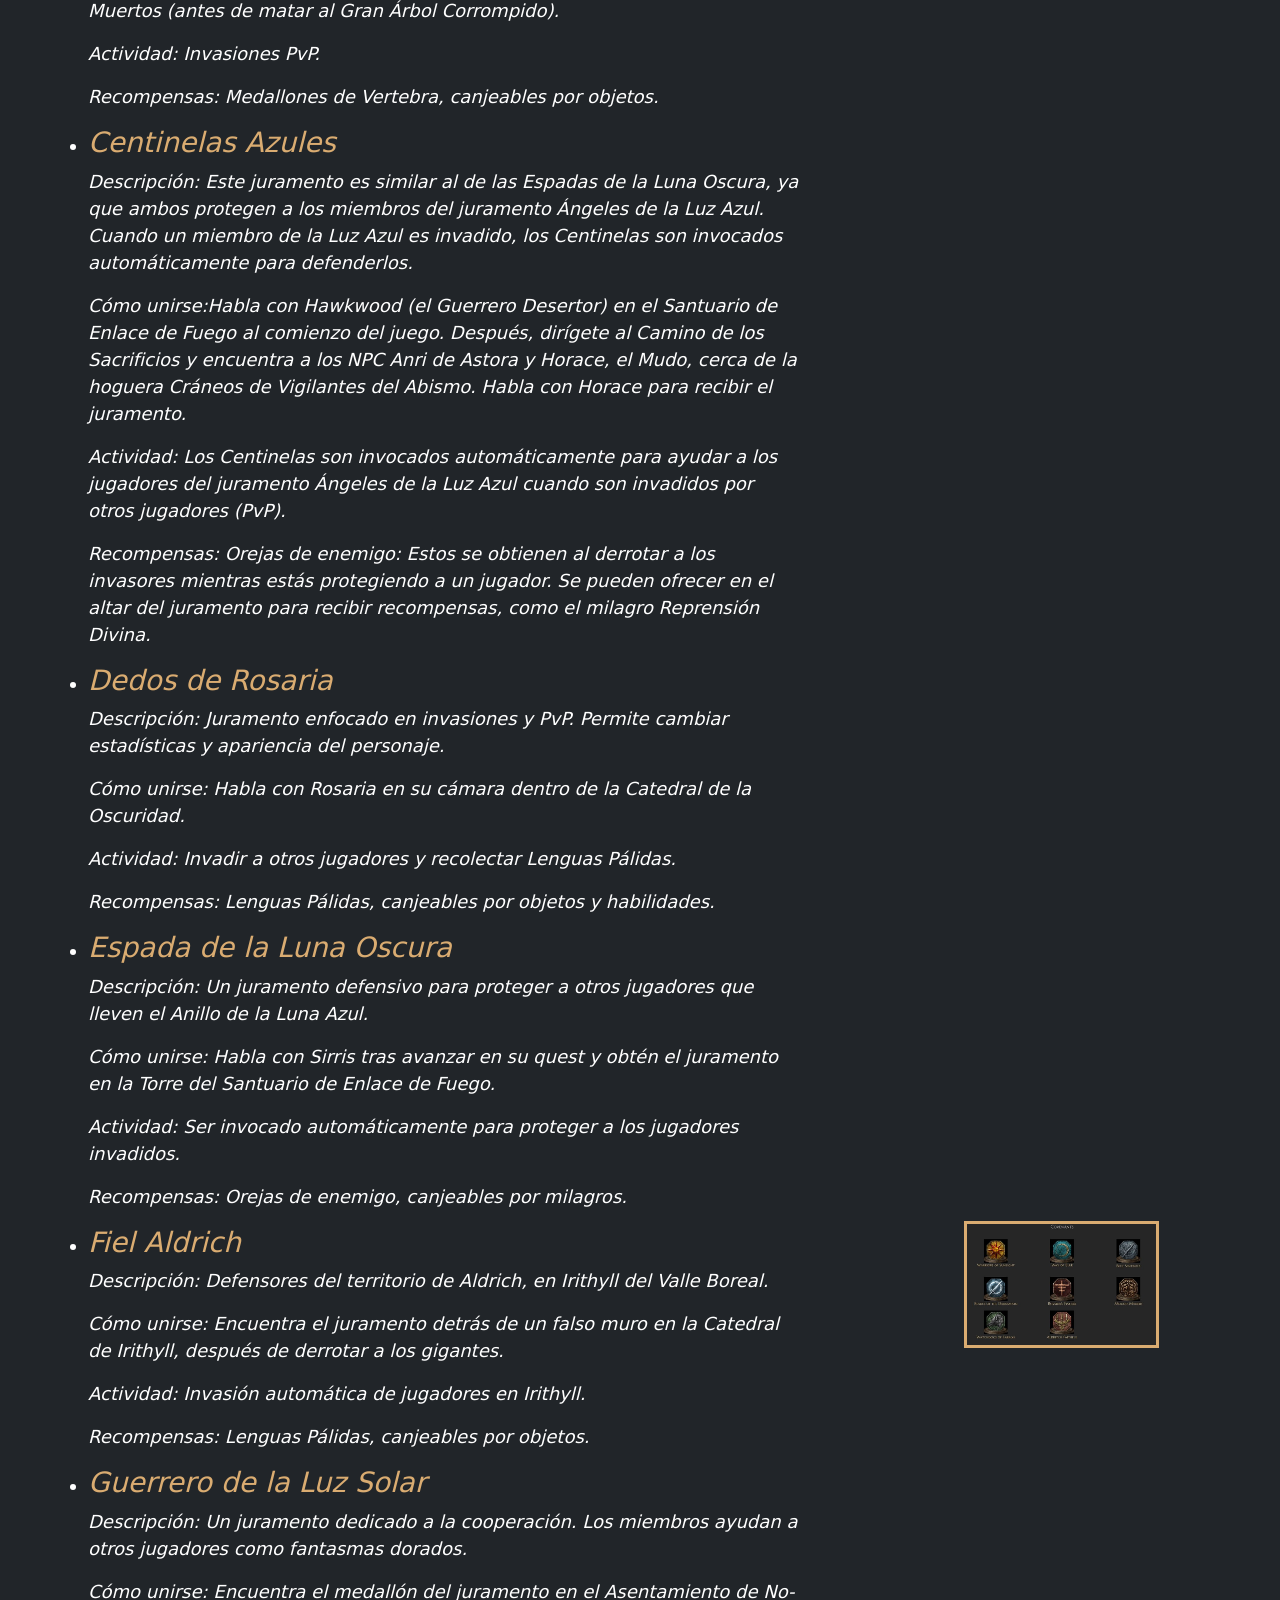
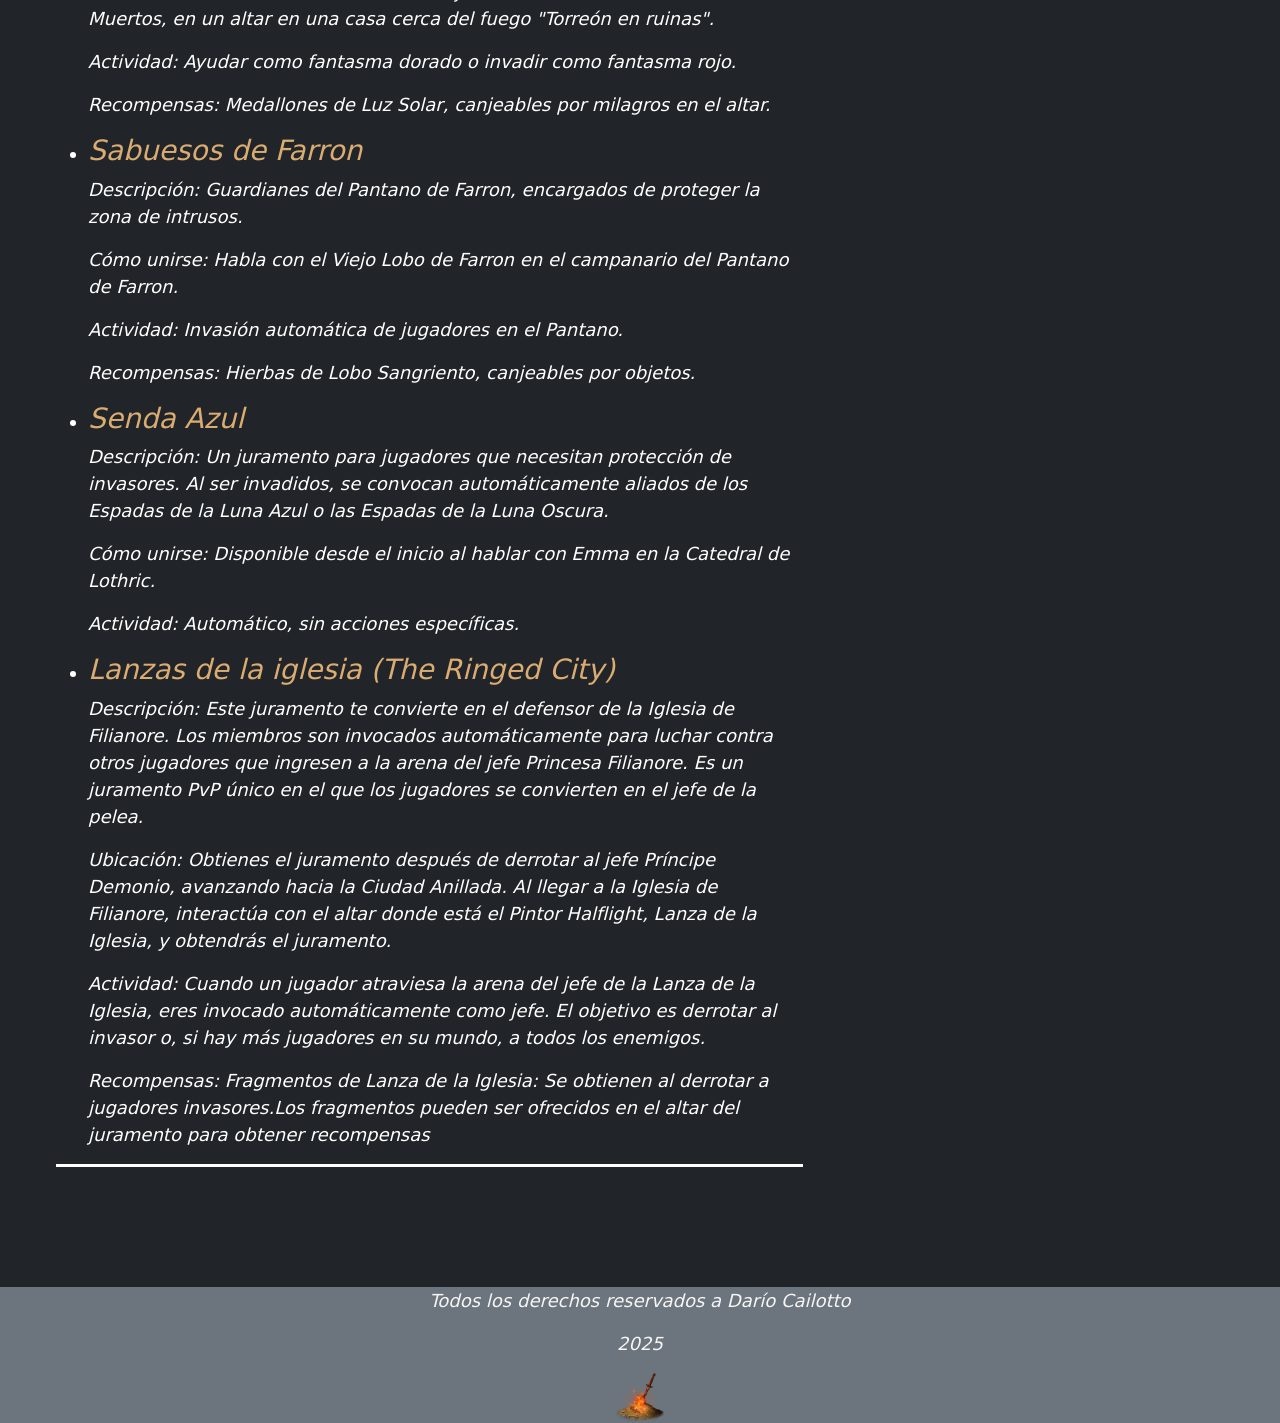
<file: PreEntrega3/pages/juramentos.html>
<!DOCTYPE html>
<html lang="es">
<head>
    <meta charset="UTF-8">
    <meta name="viewport" content="width=device-width, initial-scale=1.0">
    <title>Wiki Dark Souls III</title>
    <!--BOOTSTRAP-->
    <link href="https://cdn.jsdelivr.net/npm/bootstrap@5.3.3/dist/css/bootstrap.min.css" rel="stylesheet" integrity="sha384-QWTKZyjpPEjISv5WaRU9OFeRpok6YctnYmDr5pNlyT2bRjXh0JMhjY6hW+ALEwIH" crossorigin="anonymous">
    <!--CSS-->
    <link rel="stylesheet" href="../css/main.css">
    
</head>
<body>

    <header> 

        <nav class="navbar navbar-expand-lg text-bg-secondary p-3">
            <div class="container-fluid">
              <a class="navbar-brand" href="#"><img src="../imagenes/Dark-Souls-Logo-Transparent-Back.png" alt="Logo" height="50" class="d-inline-block align-text-top"></a>
              <button class="navbar-toggler" type="button" data-bs-toggle="offcanvas" data-bs-target="#offcanvasNavbar" aria-controls="offcanvasNavbar" aria-label="Toggle navigation">
                <span class="navbar-toggler-icon"></span>
              </button>
              <div class="offcanvas offcanvas-end" tabindex="-1" id="offcanvasNavbar" aria-labelledby="offcanvasNavbarLabel">
                <div class="offcanvas-header">
                  <h5 class="offcanvas-title" id="offcanvasNavbarLabel">Dark Souls III</h5>
                  <button type="button" class="btn-close" data-bs-dismiss="offcanvas" aria-label="Close"></button>
                </div>
                <div class="offcanvas-body">
                    <ul class="navbar-nav justify-content-end flex-grow-1 pe-3">
                        <li class="nav-home">
                            <a class="nav-link active" href="../index.html">Home</a>
                        </li>
                        <li class="nav-jefes">
                            <a class="nav-link active" href="jefes.html">Jefes</a>
                        </li>
                        <li class="nav-npc">
                            <a class="nav-link active" href="npc.html">NPCs</a>
                        </li>
                        <li class="nav-pactos">
                            <a class="nav-link active" href="juramentos.html">Juramentos</a>
                        </li>
                        <li class="nav-clases">
                            <a class="nav-link active" href="clases.html">Clases</a>
                        </li>
                    <ul>
              </div>
            </div>
          </nav>
        </nav>

    </header>

    <main>
        
        <div class="informacion">
                <h1>Juramentos</h1>
                <p>Un juramento es una facción a la que el jugador puede unirse en Dark Souls III. Ser parte de un juramento otorga varios beneficios y recompensas, aunque también impone ciertas reglas al jugador. Romper dichas reglas puede generar efectos negativos. Ciertos pactos tienen efecto en las interacciones en línea del jugador.</p>
                <h2>Información general</h2>
                <p> Los juramentos son uno de los elementos recurrentes de la saga Dark Souls. Unirse a un juramento puede cambiar los parámetros con los que los jugadores se conectan entre sí. El juramento del que forma parte el jugador será visualizado por otros jugadores junto con el nombre de su personaje y puede cambiar estéticamente la apariencia de su fantasma.</p>
                <p>Cada juramento tiene una función específica y un objetivo que el jugador debe cumplir, y al cumplir ese objetivo se le recompensará con un objeto en específico para ese juramento. Todos los juramentos tienen un NPC o altar con los que se puede intercambiar los objetos para obtener ciertas recompensas. Se recibirá una recompensa después de intercambiar 10 objetos y otra después de intercambiar 30 objetos. Participar en un juramento es casi obligatorio para obtener algunas armas, hechizos, anillos, etc.</p>
                <p>Los juramentos (covenants) son facciones que los jugadores pueden unirse para obtener recompensas especiales y participar en actividades multijugador, como cooperación, invasión o defensa de áreas. Cada juramento tiene un propósito y mecánicas únicas. Aquí te dejo un resumen de cada uno:</p>
        </div>
        
        <div class="img-1"><img src="../imagenes/img.apiladores.webp" alt="apiladores"></div>

        <div class="seccion2">

            <h1>Mecánicas clave de los juramentos</h1>
            <p>El jugador solo puede unirse a un juramento a la vez. Sin embargo, a diferencia de los juegos anteriores, el jugador puede simplemente cambiar de juramento en el menú de equipamiento.</p>
            <p>Subir de rango: Cada juramento tiene un sistema de progreso basado en las actividades realizadas. Esto otorga recompensas como hechizos, armas y objetos únicos.</p>
            <p>Cambio de juramento: Puedes cambiar de juramento en cualquier momento sin penalización.</p>
        </div>

        
        <div class="img-2"><img src="../imagenes/img.luzsolar.webp" alt="luzsolar"></div>
        
        <div class="seccion3">
            <h1>Lista de juramentos</h1>
                        <ul>
                            <li><h3>Apiladores</h3></li>
                            <p>Descripción: Un juramento caótico que permite invadir como "fantasma loco", atacando tanto a enemigos como a jugadores.
                            </p>
                            <p>Cómo unirse: Encuentra a Hodrick en una jaula en el Asentamiento de No-Muertos (antes de matar al Gran Árbol Corrompido).
                            </p>
                            <p>Actividad: Invasiones PvP.</p>
                            <p>Recompensas: Medallones de Vertebra, canjeables por objetos.
                            </p>
                            <li><h3>Centinelas Azules</h3></li>
                            <p>Descripción: Este juramento es similar al de las Espadas de la Luna Oscura, ya que ambos protegen a los miembros del juramento Ángeles de la Luz Azul. Cuando un miembro de la Luz Azul es invadido, los Centinelas son invocados automáticamente para defenderlos.
                            </p>
                            <p>Cómo unirse:Habla con Hawkwood (el Guerrero Desertor) en el Santuario de Enlace de Fuego al comienzo del juego. Después, dirígete al Camino de los Sacrificios y encuentra a los NPC Anri de Astora y Horace, el Mudo, cerca de la hoguera Cráneos de Vigilantes del Abismo. Habla con Horace para recibir el juramento.</p>
                            <p>Actividad: Los Centinelas son invocados automáticamente para ayudar a los jugadores del juramento Ángeles de la Luz Azul cuando son invadidos por otros jugadores (PvP). </p>
                            <p>Recompensas: Orejas de enemigo: Estos se obtienen al derrotar a los invasores mientras estás protegiendo a un jugador. Se pueden ofrecer en el altar del juramento para recibir recompensas, como el milagro Reprensión Divina.</p>
                            <li><h3>Dedos de Rosaria</h3></li>
                            <p>Descripción: Juramento enfocado en invasiones y PvP. Permite cambiar estadísticas y apariencia del personaje.
                            </p>
                            <p>Cómo unirse: Habla con Rosaria en su cámara dentro de la Catedral de la Oscuridad.
                            </p>
                            <p>Actividad: Invadir a otros jugadores y recolectar Lenguas Pálidas.
                            </p>
                            <p>Recompensas: Lenguas Pálidas, canjeables por objetos y habilidades.</p>
                            <li><h3>Espada de la Luna Oscura</h3></li>
                            <p>Descripción: Un juramento defensivo para proteger a otros jugadores que lleven el Anillo de la Luna Azul.</p>
                            <p>Cómo unirse: Habla con Sirris tras avanzar en su quest y obtén el juramento en la Torre del Santuario de Enlace de Fuego.</p>
                            <p>Actividad: Ser invocado automáticamente para proteger a los jugadores invadidos.</p>
                            <p>Recompensas: Orejas de enemigo, canjeables por milagros.
                            </p>
                            <li><h3>Fiel Aldrich</h3></li>
                            <p>Descripción: Defensores del territorio de Aldrich, en Irithyll del Valle Boreal.
                            </p>
                            <p>Cómo unirse: Encuentra el juramento detrás de un falso muro en la Catedral de Irithyll, después de derrotar a los gigantes.</p>
                            <p>Actividad: Invasión automática de jugadores en Irithyll.
                            </p>
                            <p>Recompensas: Lenguas Pálidas, canjeables por objetos.</p>
                            <li><h3>Guerrero de la Luz Solar</h3></li>
                            <p>Descripción: Un juramento dedicado a la cooperación. Los miembros ayudan a otros jugadores como fantasmas dorados.</p>
                            <p>Cómo unirse: Encuentra el medallón del juramento en el Asentamiento de No-Muertos, en un altar en una casa cerca del fuego "Torreón en ruinas".</p>
                            <p>Actividad: Ayudar como fantasma dorado o invadir como fantasma rojo.</p>
                            <p>Recompensas: Medallones de Luz Solar, canjeables por milagros en el altar.</p>
                            <li><h3>Sabuesos de Farron</h3></li>
                            <p>Descripción: Guardianes del Pantano de Farron, encargados de proteger la zona de intrusos.
                            </p>
                            <p>Cómo unirse: Habla con el Viejo Lobo de Farron en el campanario del Pantano de Farron.</p>
                            <p>Actividad: Invasión automática de jugadores en el Pantano.</p>
                            <p>Recompensas: Hierbas de Lobo Sangriento, canjeables por objetos.</p>
                            <li><h3>Senda Azul</h3></li>
                            <p>Descripción: Un juramento para jugadores que necesitan protección de invasores. Al ser invadidos, se convocan automáticamente aliados de los Espadas de la Luna Azul o las Espadas de la Luna Oscura.</p>
                            <p>Cómo unirse: Disponible desde el inicio al hablar con Emma en la Catedral de Lothric.</p>
                            <p>Actividad: Automático, sin acciones específicas.</p>
                            <li><h3>Lanzas de la iglesia (The Ringed City)</h3></li>
                            <p>Descripción: Este juramento te convierte en el defensor de la Iglesia de Filianore. Los miembros son invocados automáticamente para luchar contra otros jugadores que ingresen a la arena del jefe Princesa Filianore. Es un juramento PvP único en el que los jugadores se convierten en el jefe de la pelea.</p>
                            <p>Ubicación: Obtienes el juramento después de derrotar al jefe Príncipe Demonio, avanzando hacia la Ciudad Anillada. Al llegar a la Iglesia de Filianore, interactúa con el altar donde está el Pintor Halflight, Lanza de la Iglesia, y obtendrás el juramento.
                            </p>
                            <p>Actividad: Cuando un jugador atraviesa la arena del jefe de la Lanza de la Iglesia, eres invocado automáticamente como jefe. El objetivo es derrotar al invasor o, si hay más jugadores en su mundo, a todos los enemigos.
                            </p>
                            <p>Recompensas: Fragmentos de Lanza de la Iglesia: Se obtienen al derrotar a jugadores invasores.Los fragmentos pueden ser ofrecidos en el altar del juramento para obtener recompensas </p>
                        </ul>
        </div>
        
        <div class="img-3"><img src="../imagenes/img.pactos.jpg" alt="juramentos"></div>
     
    
    </main>

    <footer>
        <p> Todos los derechos reservados a Darío Cailotto</p>
        <p>2025</p>
        <img src="../imagenes/img-hoguera.png" alt="hoguera" height="50">
    </footer>

    
    <script src="https://cdn.jsdelivr.net/npm/bootstrap@5.3.3/dist/js/bootstrap.bundle.min.js" integrity="sha384-YvpcrYf0tY3lHB60NNkmXc5s9fDVZLESaAA55NDzOxhy9GkcIdslK1eN7N6jIeHz" crossorigin="anonymous"></script>

</body>


</body>
</html>
</file>
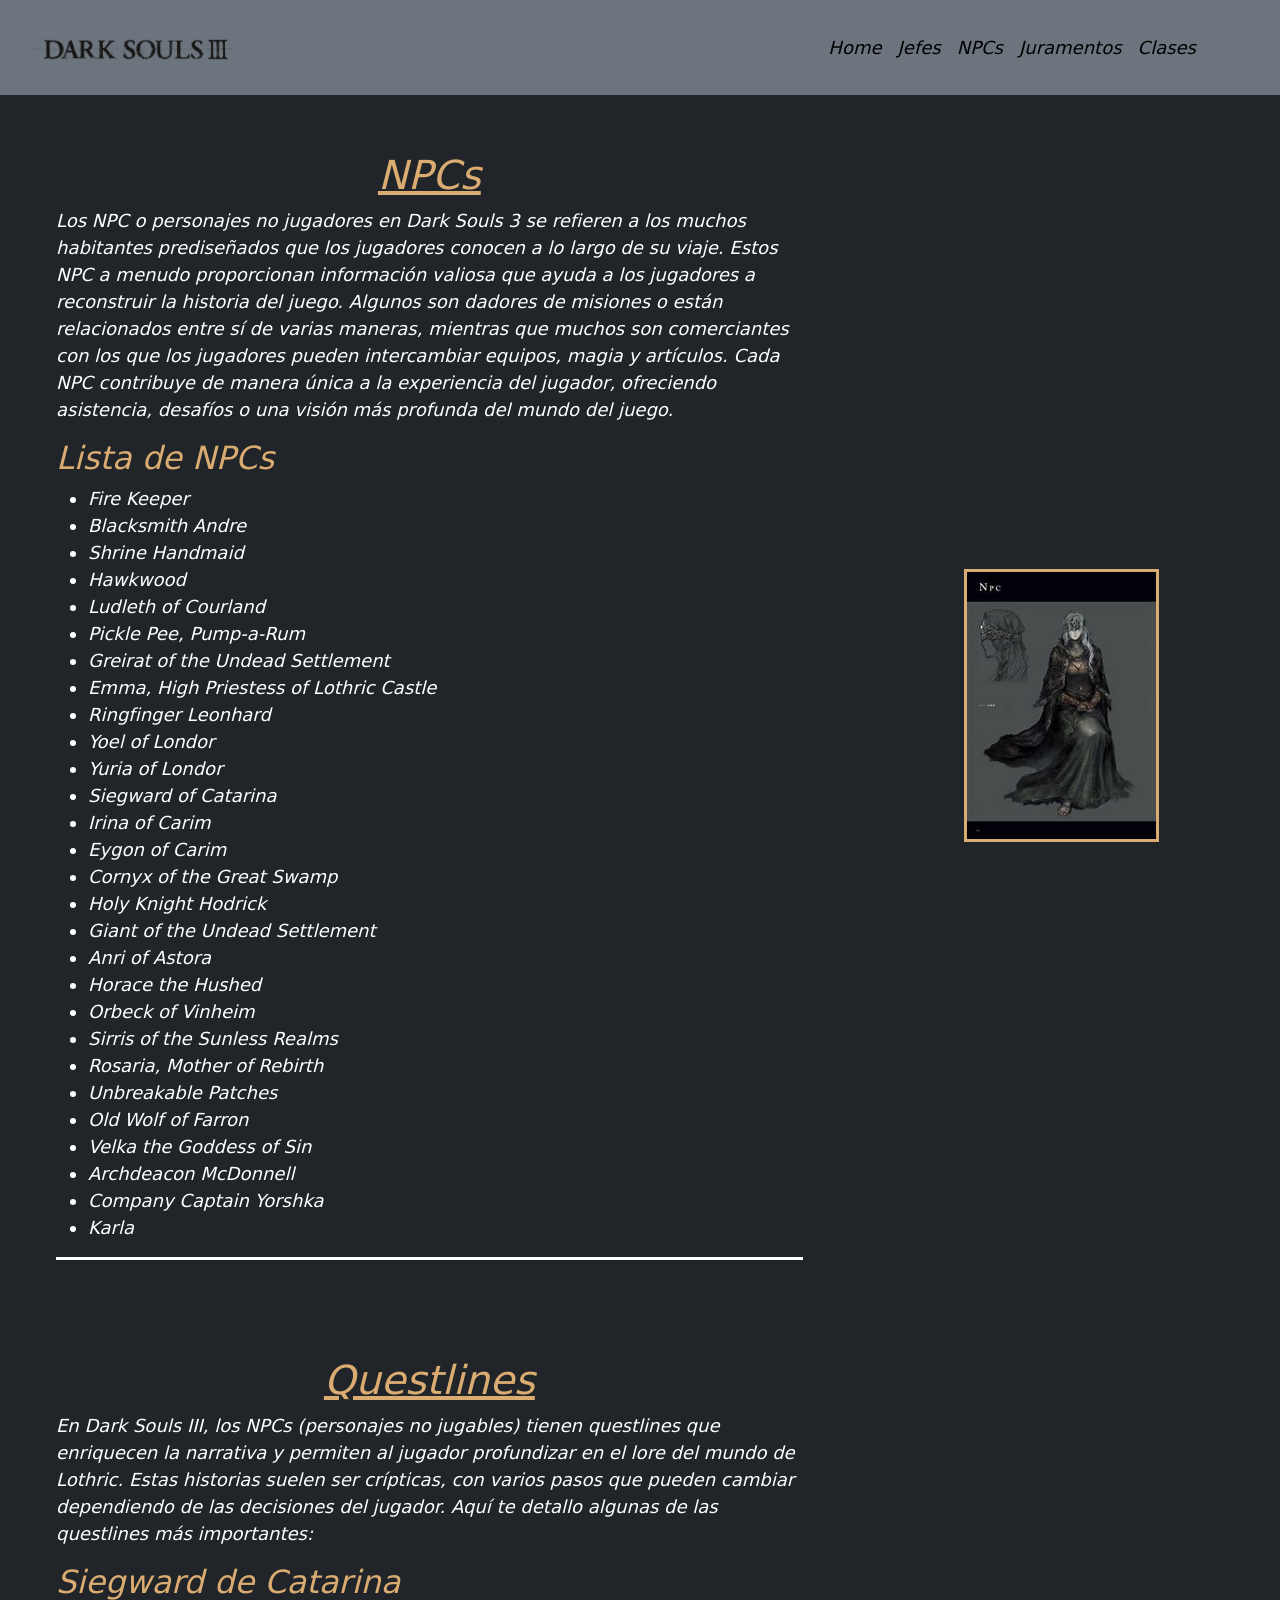
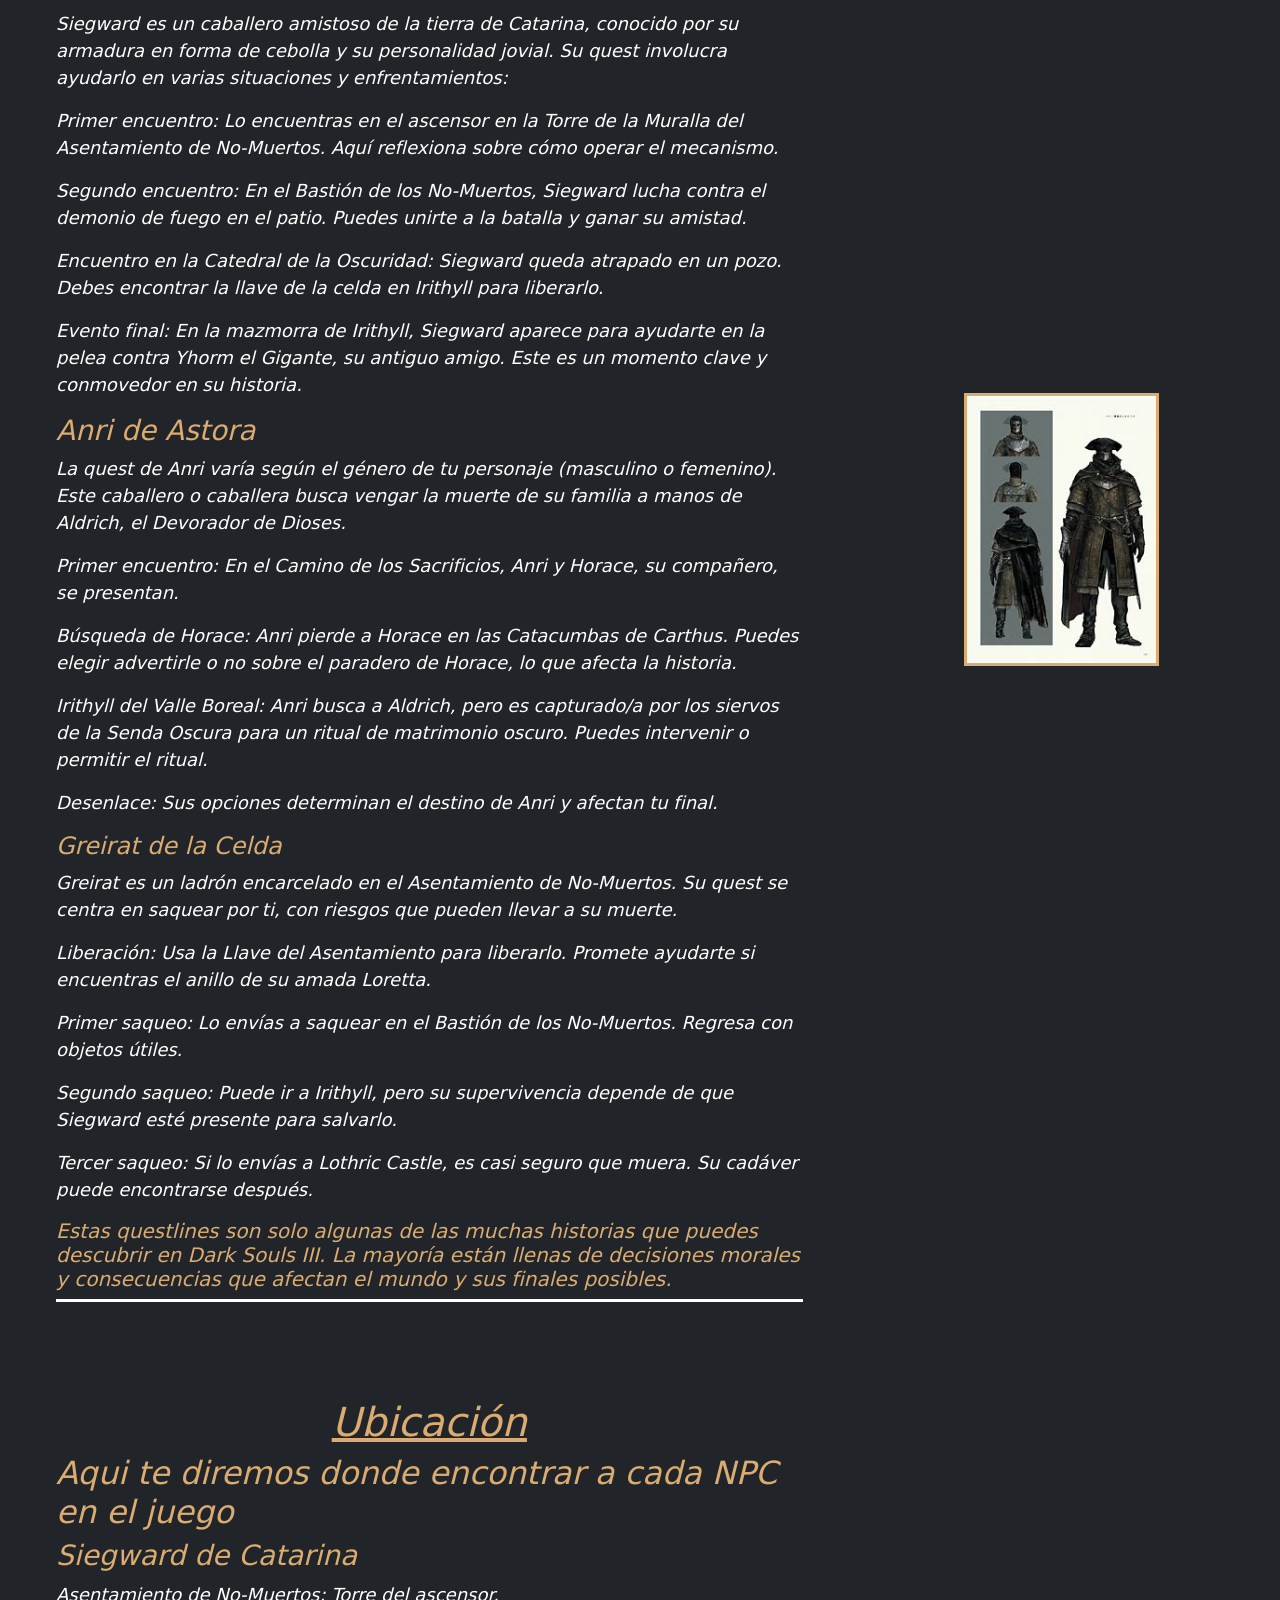
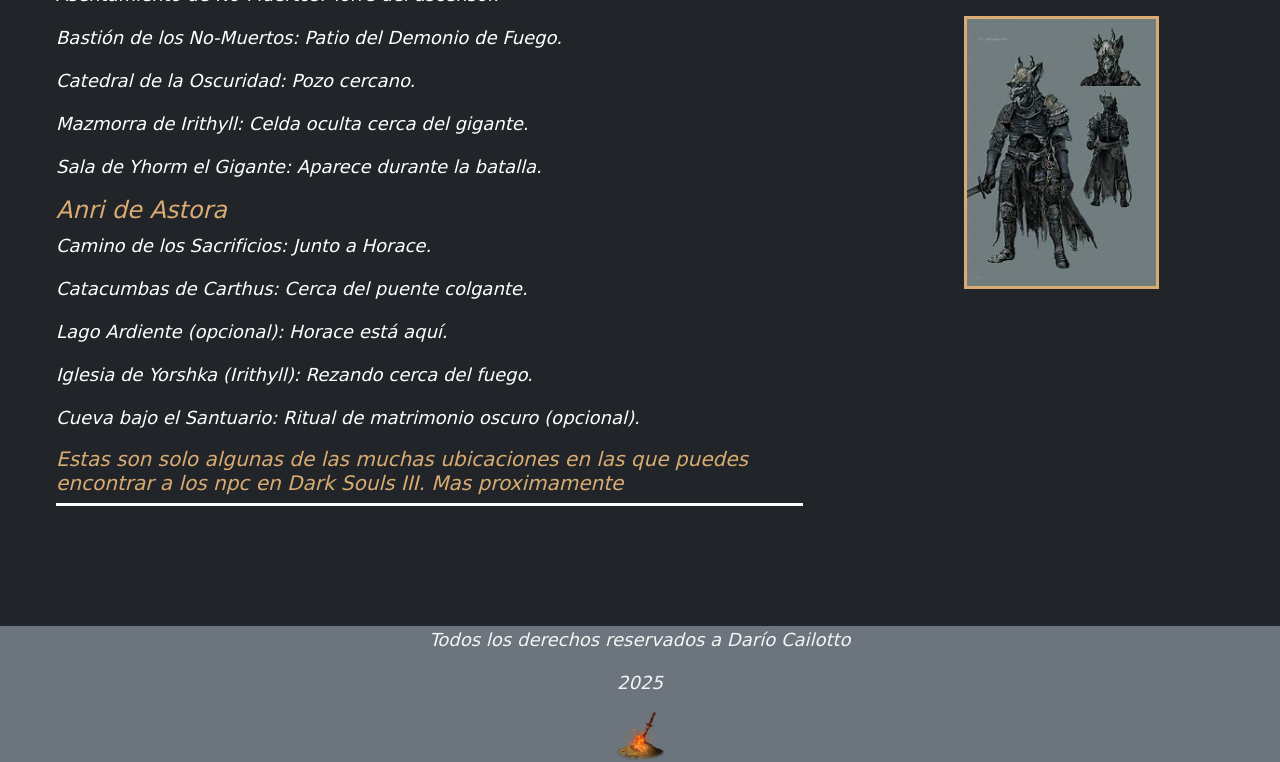
<file: PreEntrega3/pages/npc.html>
<!DOCTYPE html>
<html lang="es">
<head>
    <meta charset="UTF-8">
    <meta name="viewport" content="width=device-width, initial-scale=1.0">
    <title>Wiki Dark Souls III</title>
    <!--BOOTSTRAP-->
    <link href="https://cdn.jsdelivr.net/npm/bootstrap@5.3.3/dist/css/bootstrap.min.css" rel="stylesheet" integrity="sha384-QWTKZyjpPEjISv5WaRU9OFeRpok6YctnYmDr5pNlyT2bRjXh0JMhjY6hW+ALEwIH" crossorigin="anonymous">
    <!--CSS-->
    <link rel="stylesheet" href="../css/main.css">
    
<body>
    <header> 

        <nav class="navbar navbar-expand-lg text-bg-secondary p-3">
            <div class="container-fluid">
              <a class="navbar-brand" href="#"><img src="../imagenes/Dark-Souls-Logo-Transparent-Back.png" alt="Logo" height="50" class="d-inline-block align-text-top"></a>
              <button class="navbar-toggler" type="button" data-bs-toggle="offcanvas" data-bs-target="#offcanvasNavbar" aria-controls="offcanvasNavbar" aria-label="Toggle navigation">
                <span class="navbar-toggler-icon"></span>
              </button>
              <div class="offcanvas offcanvas-end" tabindex="-1" id="offcanvasNavbar" aria-labelledby="offcanvasNavbarLabel">
                <div class="offcanvas-header">
                  <h5 class="offcanvas-title" id="offcanvasNavbarLabel">Dark Souls III</h5>
                  <button type="button" class="btn-close" data-bs-dismiss="offcanvas" aria-label="Close"></button>
                </div>
                <div class="offcanvas-body">
                    <ul class="navbar-nav justify-content-end flex-grow-1 pe-3">
                        <li class="nav-home">
                            <a class="nav-link active" href="../index.html">Home</a>
                        </li>
                        <li class="nav-jefes">
                            <a class="nav-link active" href="jefes.html">Jefes</a>
                        </li>
                        <li class="nav-npc">
                            <a class="nav-link active" href="npc.html">NPCs</a>
                        </li>
                        <li class="nav-pactos">
                            <a class="nav-link active" href="juramentos.html">Juramentos</a>
                        </li>
                        <li class="nav-clases">
                            <a class="nav-link active" href="clases.html">Clases</a>
                        </li>
                    <ul>
              </div>
            </div>
          </nav>

          
    </header>

    <main>
        
        <div class="informacion">
                <h1>NPCs</h1>
                <p>Los NPC o personajes no jugadores en Dark Souls 3 se refieren a los muchos habitantes prediseñados que los jugadores conocen a lo largo de su viaje. Estos NPC a menudo proporcionan información valiosa que ayuda a los jugadores a reconstruir la historia del juego. Algunos son dadores de misiones o están relacionados entre sí de varias maneras, mientras que muchos son comerciantes con los que los jugadores pueden intercambiar equipos, magia y artículos. Cada NPC contribuye de manera única a la experiencia del jugador, ofreciendo asistencia, desafíos o una visión más profunda del mundo del juego.</p>
                        <h2>Lista de NPCs</h2>
                        <ul>
                            <li>Fire Keeper</li>
                            <li>Blacksmith Andre</li>
                            <li>Shrine Handmaid</li>
                            <li>Hawkwood</li>
                            <li>Ludleth of Courland</li>
                            <li>Pickle Pee, Pump-a-Rum</li>
                            <li>Greirat of the Undead Settlement</li>
                            <li>Emma, High Priestess of Lothric Castle</li>
                            <li>Ringfinger Leonhard</li>
                            <li>Yoel of Londor</li>
                            <li>Yuria of Londor</li>
                            <li>Siegward of Catarina</li>
                            <li>Irina of Carim</li>
                            <li>Eygon of Carim</li>
                            <li>Cornyx of the Great Swamp</li>
                            <li>Holy Knight Hodrick</li>
                            <li>Giant of the Undead Settlement</li>
                            <li>Anri of Astora</li>
                            <li>Horace the Hushed</li>
                            <li>Orbeck of Vinheim</li>
                            <li>Sirris of the Sunless Realms</li>
                            <li>Rosaria, Mother of Rebirth</li>
                            <li>Unbreakable Patches</li>
                            <li>Old Wolf of Farron</li>
                            <li>Velka the Goddess of Sin</li>
                            <li>Archdeacon McDonnell</li>
                            <li>Company Captain Yorshka</li>
                            <li>Karla</li>
                        </ul>
        </div>
        
        <div class="img-1"> <img src="../imagenes/Firekeeper.jpg" alt="fk"></div>

        <div class="seccion2">
            <h1>Questlines</h1>
            <p>En Dark Souls III, los NPCs (personajes no jugables) tienen questlines que enriquecen la narrativa y permiten al jugador profundizar en el lore del mundo de Lothric. Estas historias suelen ser crípticas, con varios pasos que pueden cambiar dependiendo de las decisiones del jugador. Aquí te detallo algunas de las questlines más importantes:</p>
            <h2>Siegward de Catarina</h2>
            <p>Siegward es un caballero amistoso de la tierra de Catarina, conocido por su armadura en forma de cebolla y su personalidad jovial. Su quest involucra ayudarlo en varias situaciones y enfrentamientos:</p>
            <p>Primer encuentro: Lo encuentras en el ascensor en la Torre de la Muralla del Asentamiento de No-Muertos. Aquí reflexiona sobre cómo operar el mecanismo.</p>
            <p>Segundo encuentro: En el Bastión de los No-Muertos, Siegward lucha contra el demonio de fuego en el patio. Puedes unirte a la batalla y ganar su amistad.</p>
            <p>Encuentro en la Catedral de la Oscuridad: Siegward queda atrapado en un pozo. Debes encontrar la llave de la celda en Irithyll para liberarlo.</p>
            <p>Evento final: En la mazmorra de Irithyll, Siegward aparece para ayudarte en la pelea contra Yhorm el Gigante, su antiguo amigo. Este es un momento clave y conmovedor en su historia.</p>
            <h3>Anri de Astora</h3>
            <p>La quest de Anri varía según el género de tu personaje (masculino o femenino). Este caballero o caballera busca vengar la muerte de su familia a manos de Aldrich, el Devorador de Dioses.</p>
            <p>Primer encuentro: En el Camino de los Sacrificios, Anri y Horace, su compañero, se presentan.</p>
            <p>Búsqueda de Horace: Anri pierde a Horace en las Catacumbas de Carthus. Puedes elegir advertirle o no sobre el paradero de Horace, lo que afecta la historia.</p>
            <p>Irithyll del Valle Boreal: Anri busca a Aldrich, pero es capturado/a por los siervos de la Senda Oscura para un ritual de matrimonio oscuro. Puedes intervenir o permitir el ritual.</p>
            <p>Desenlace: Sus opciones determinan el destino de Anri y afectan tu final.</p>
            <h4>Greirat de la Celda</h4>
            <p>Greirat es un ladrón encarcelado en el Asentamiento de No-Muertos. Su quest se centra en saquear por ti, con riesgos que pueden llevar a su muerte.</p>
            <p>Liberación: Usa la Llave del Asentamiento para liberarlo. Promete ayudarte si encuentras el anillo de su amada Loretta.</p>
            <p>Primer saqueo: Lo envías a saquear en el Bastión de los No-Muertos. Regresa con objetos útiles.</p>
            <p>Segundo saqueo: Puede ir a Irithyll, pero su supervivencia depende de que Siegward esté presente para salvarlo.</p>
            <p>Tercer saqueo: Si lo envías a Lothric Castle, es casi seguro que muera. Su cadáver puede encontrarse después.</p>
            <h5>Estas questlines son solo algunas de las muchas historias que puedes descubrir en Dark Souls III. La mayoría están llenas de decisiones morales y consecuencias que afectan el mundo y sus finales posibles. </h5>
           
        </div>
        
        <div class="img-2"><img src="../imagenes/leonhard.jpg" alt="leonhard"></div>

        <div class="seccion3">
            <h1>Ubicación</h1> 
            <h2>Aqui te diremos donde encontrar a cada NPC en el juego</h2>
            <h3>Siegward de Catarina</h3>
            <p>Asentamiento de No-Muertos: Torre del ascensor.</p>
            <p>Bastión de los No-Muertos: Patio del Demonio de Fuego.</p>
            <p>Catedral de la Oscuridad: Pozo cercano.</p>
            <p>Mazmorra de Irithyll: Celda oculta cerca del gigante.</p>
            <p>Sala de Yhorm el Gigante: Aparece durante la batalla.</p>
            <h4>Anri de Astora</h4>
            <p>Camino de los Sacrificios: Junto a Horace.</p>
            <p>Catacumbas de Carthus: Cerca del puente colgante.</p>
            <p>Lago Ardiente (opcional): Horace está aquí.</p>
            <p>Iglesia de Yorshka (Irithyll): Rezando cerca del fuego.</p>
            <p>Cueva bajo el Santuario: Ritual de matrimonio oscuro (opcional).</p>
            <h5>Estas  son solo algunas de las muchas ubicaciones en las que puedes encontrar a los npc en Dark Souls III. Mas proximamente </h5>
        </div>
        
        <div class="img-3"><img src="../imagenes/Eygon.jpg" alt="Eygon"></div>
     
    
    </main>

    <footer>
        <p> Todos los derechos reservados a Darío Cailotto</p>
        <p>2025</p>
        <img src="../imagenes/img-hoguera.png" alt="hoguera" height="50">
    </footer>


    <script src="https://cdn.jsdelivr.net/npm/bootstrap@5.3.3/dist/js/bootstrap.bundle.min.js" integrity="sha384-YvpcrYf0tY3lHB60NNkmXc5s9fDVZLESaAA55NDzOxhy9GkcIdslK1eN7N6jIeHz" crossorigin="anonymous"></script>
   
</body>
</html>
</file>
<file: css/main.css>
/* reset */

*{
    margin: 0;
    padding: 0;
    
}

/* estilos generales  */

body{
    background-color: rgb(33,37,41);
    color: white;
}


/* estilos de main */

main{
display: grid;
grid-template-columns: 1fr;
grid-template-rows: repeat(3, auto);
padding: 1.5rem;
row-gap: 1rem;
align-content: center;
}

main div img{
    width: 100%;
    height: 100%;
    object-fit: cover;
}

footer{
    background-color:#6c757d ;
    margin-top: 2rem;
    color: whitesmoke;
    text-align: center;
}

/* estilos de tablet */

@media screen and (min-width: 600px){
    main{
        grid-template-columns: repeat(2, 1fr);
        grid-template-rows: 4;
        column-gap: 2rem;
    }

    main .informacion, .seccion2, .seccion3{
        grid-column-start: 1;
        grid-column-end: -3;
        
    }

    main .img-1, .img-2, .img-3{
        width: 50%;
        justify-self: center;
        align-self: center;
      
      }
}


/* estilos de desktop */
@media screen and (min-width: 1024px){
    
    main{
        grid-template-columns: repeat(3, 1fr) ;
        grid-template-rows: repeat(4, auto);
        
    }
    
    main .informacion, .seccion2, .seccion3{
        grid-column: span 2;
       border-bottom-style: solid  ;
       margin: 2rem;
       
    }

    main .img-1, .img-2, .img-3 img-4{
        width: 50%;
        justify-self: center;
       margin: 4rem;
        
      }
}
</file>
<file: PreEntrega3/css/main.css>
/* reset */
* {
  margin: 0;
  padding: 0;
}

/* estilos generales  */
body {
  background-color: rgb(33, 37, 41);
  color: white;
  font-style: italic;
  font-size: large;
}

/* estilos de main*/
main {
  display: grid;
  grid-template-columns: 1fr;
  grid-template-rows: repeat(3, auto);
  gap: 2rem;
  align-content: center;
  padding: 1.5rem;
}
main div img {
  width: 100%;
  height: 100%;
  object-fit: cover;
  border-style: solid;
  border-color: rgb(218, 172, 113);
}
main div h1 {
  text-align: center;
  text-decoration-line: underline;
}
main div h1, main div h2, main div h3, main div h4, main div h5, main div h6 {
  color: rgb(218, 172, 113);
}

/* estilos footer */
footer {
  background-color: #6c757d;
  margin-top: 2rem;
  color: whitesmoke;
  text-align: center;
}

/* estilos de tablet */
@media screen and (min-width: 600px) {
  main {
    display: grid;
    grid-template-columns: repeat(2, 1fr);
    grid-template-rows: 4;
    gap: 2rem;
    align-content: center;
  }
  main .informacion, main .seccion2, main .seccion3 {
    grid-column-start: 1;
    grid-column-end: -3;
  }
  main .img-1, main .img-2, main .img-3 {
    width: 50%;
    justify-self: center;
    align-self: center;
  }
}
/* estilos desktop */
@media screen and (min-width: 1024px) {
  main {
    display: grid;
    grid-template-columns: repeat(3, 1fr);
    grid-template-rows: repeat(4, auto);
    gap: 2rem;
    align-content: center;
  }
  main .informacion, main .seccion2, main .seccion3 {
    grid-column: span 2;
    border-bottom-style: solid;
    margin: 2rem;
  }
  main .img-1, main .img-2, main .img-3 .img-4 {
    width: 50%;
    justify-self: center;
    margin: 4rem;
  }
}

/*# sourceMappingURL=main.css.map */
</file>
